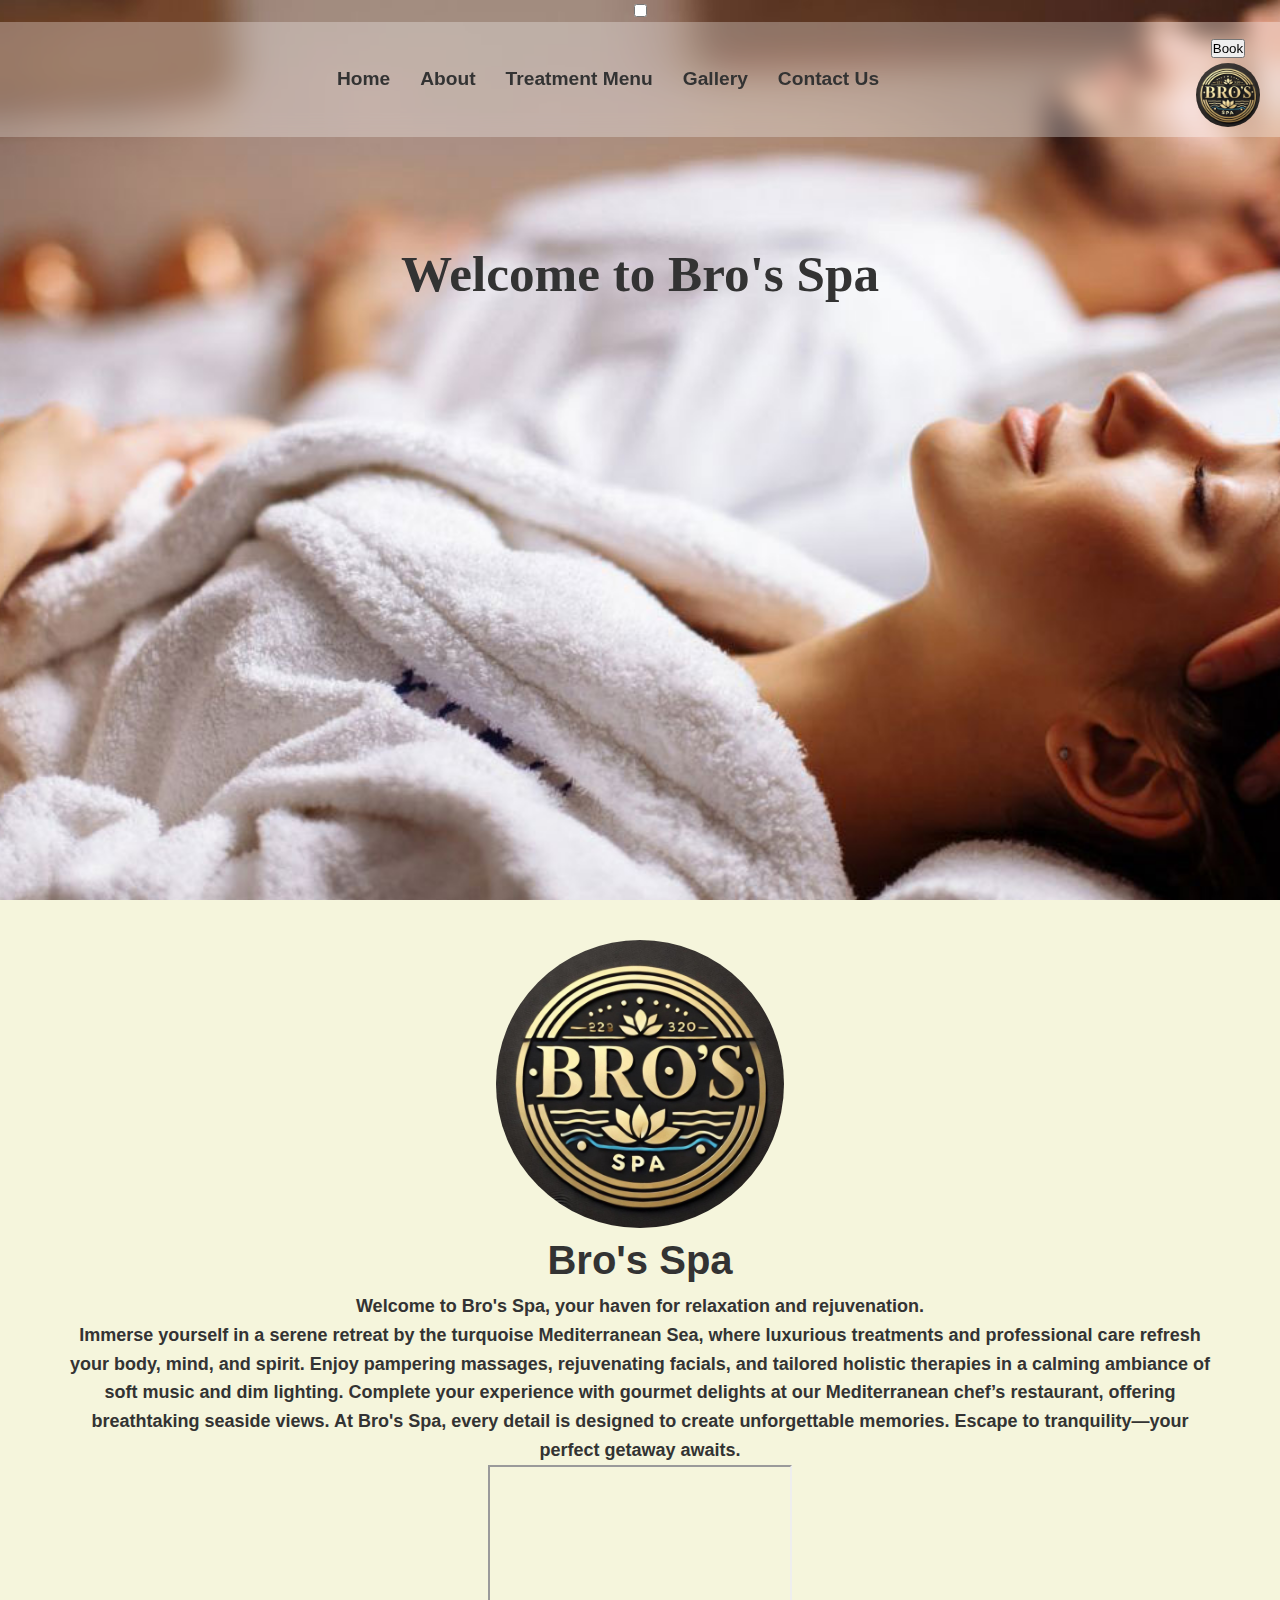
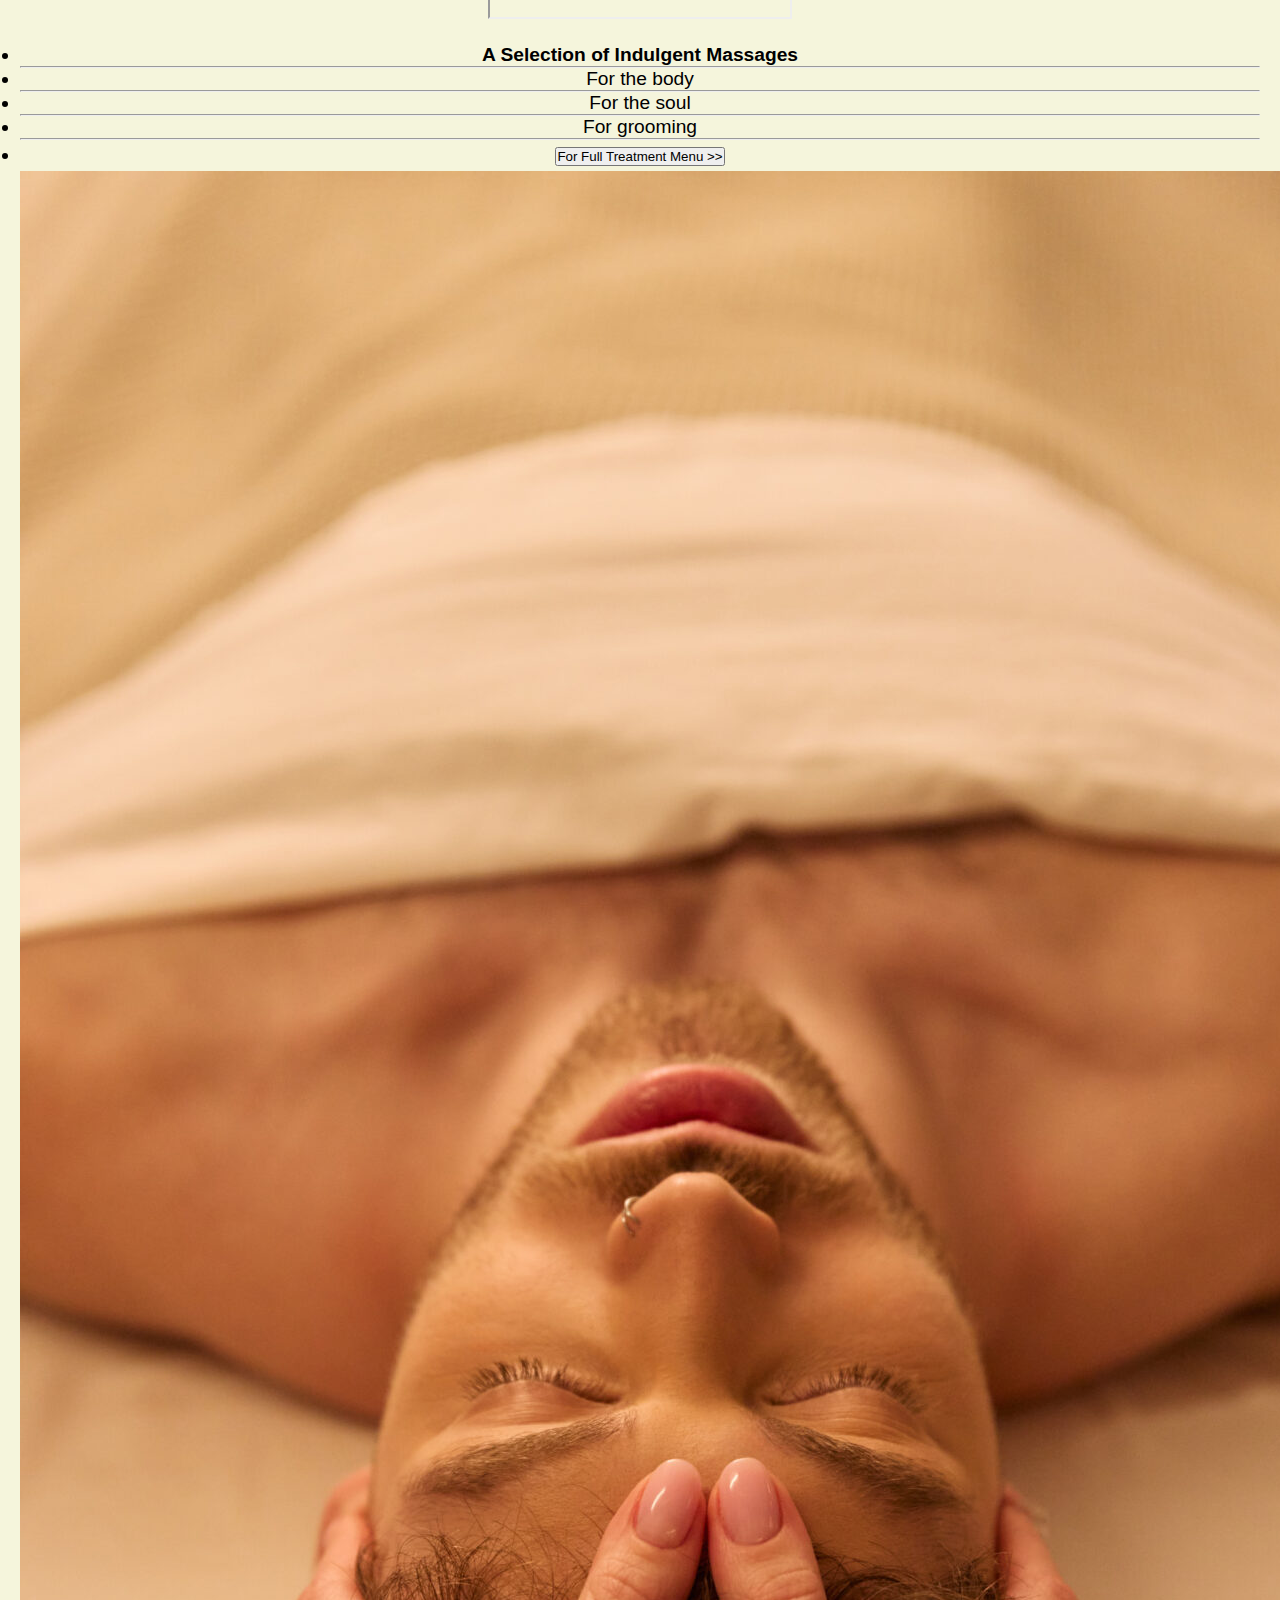
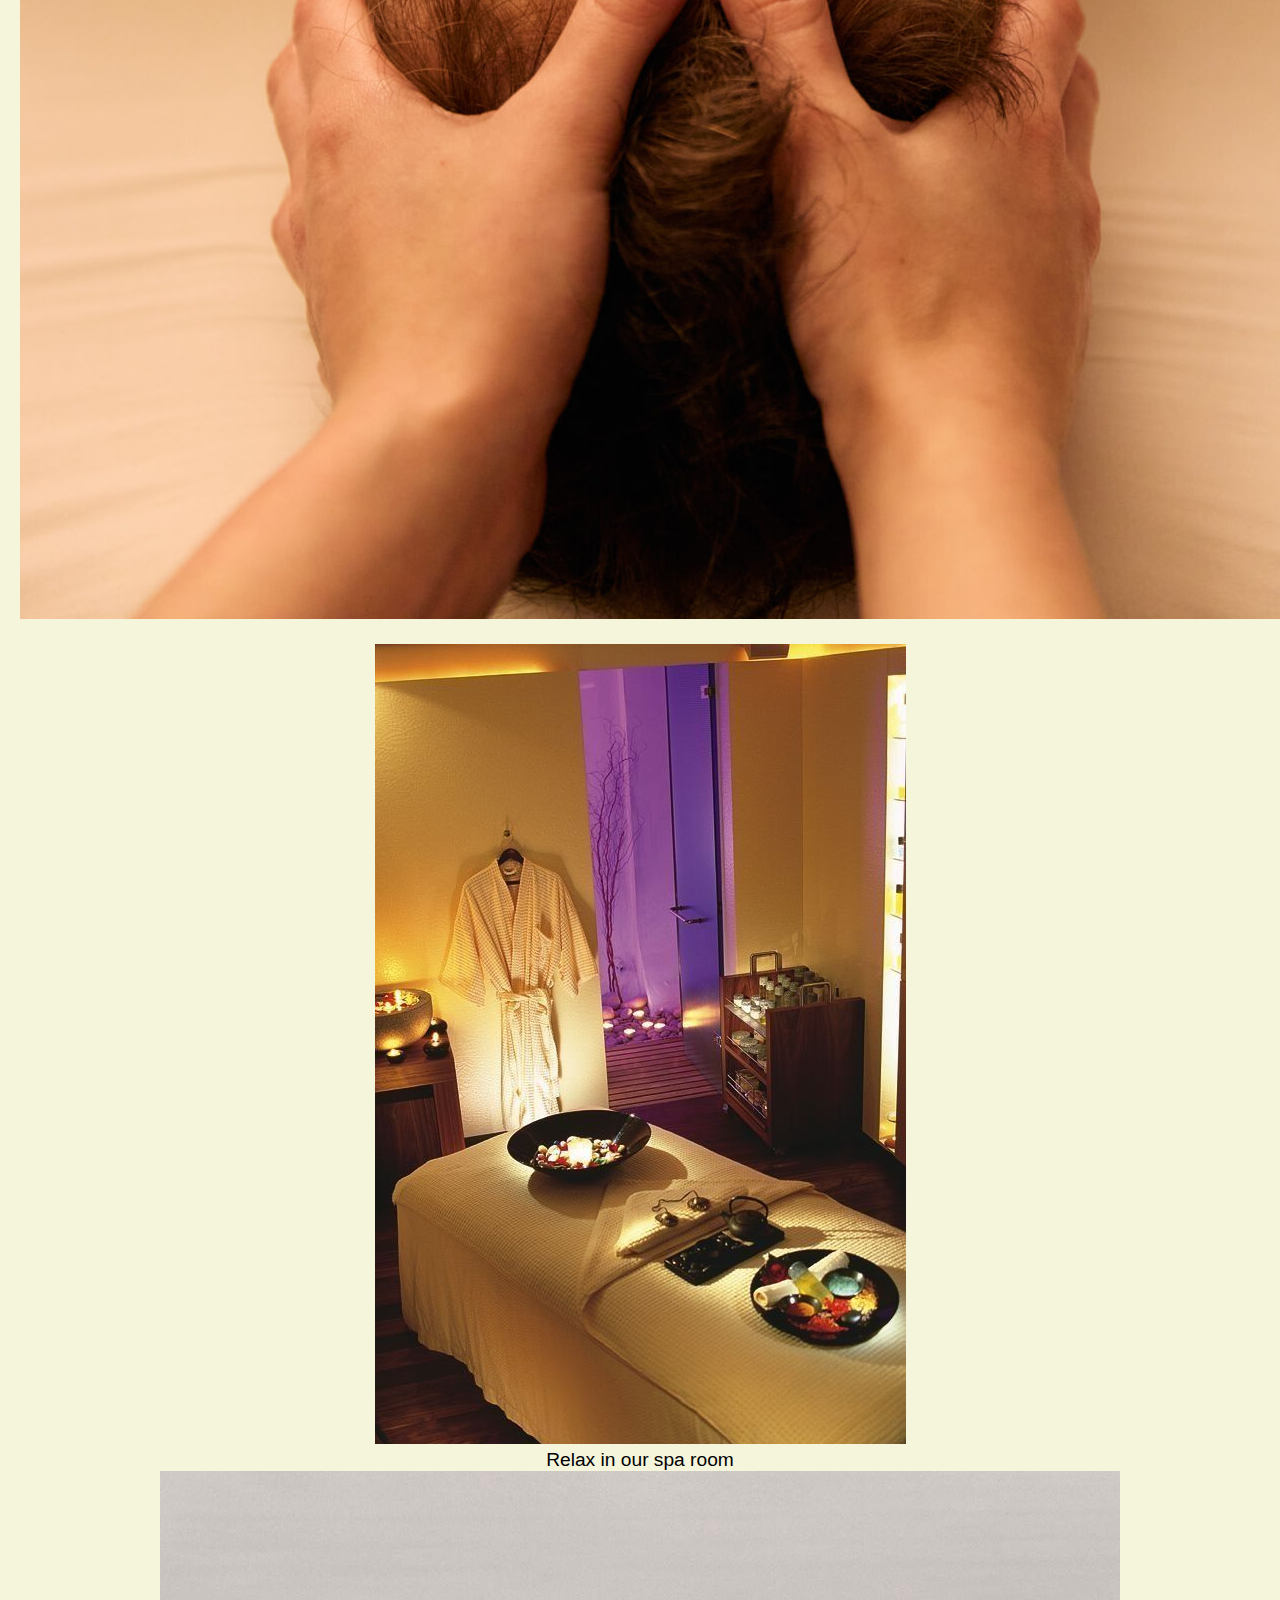
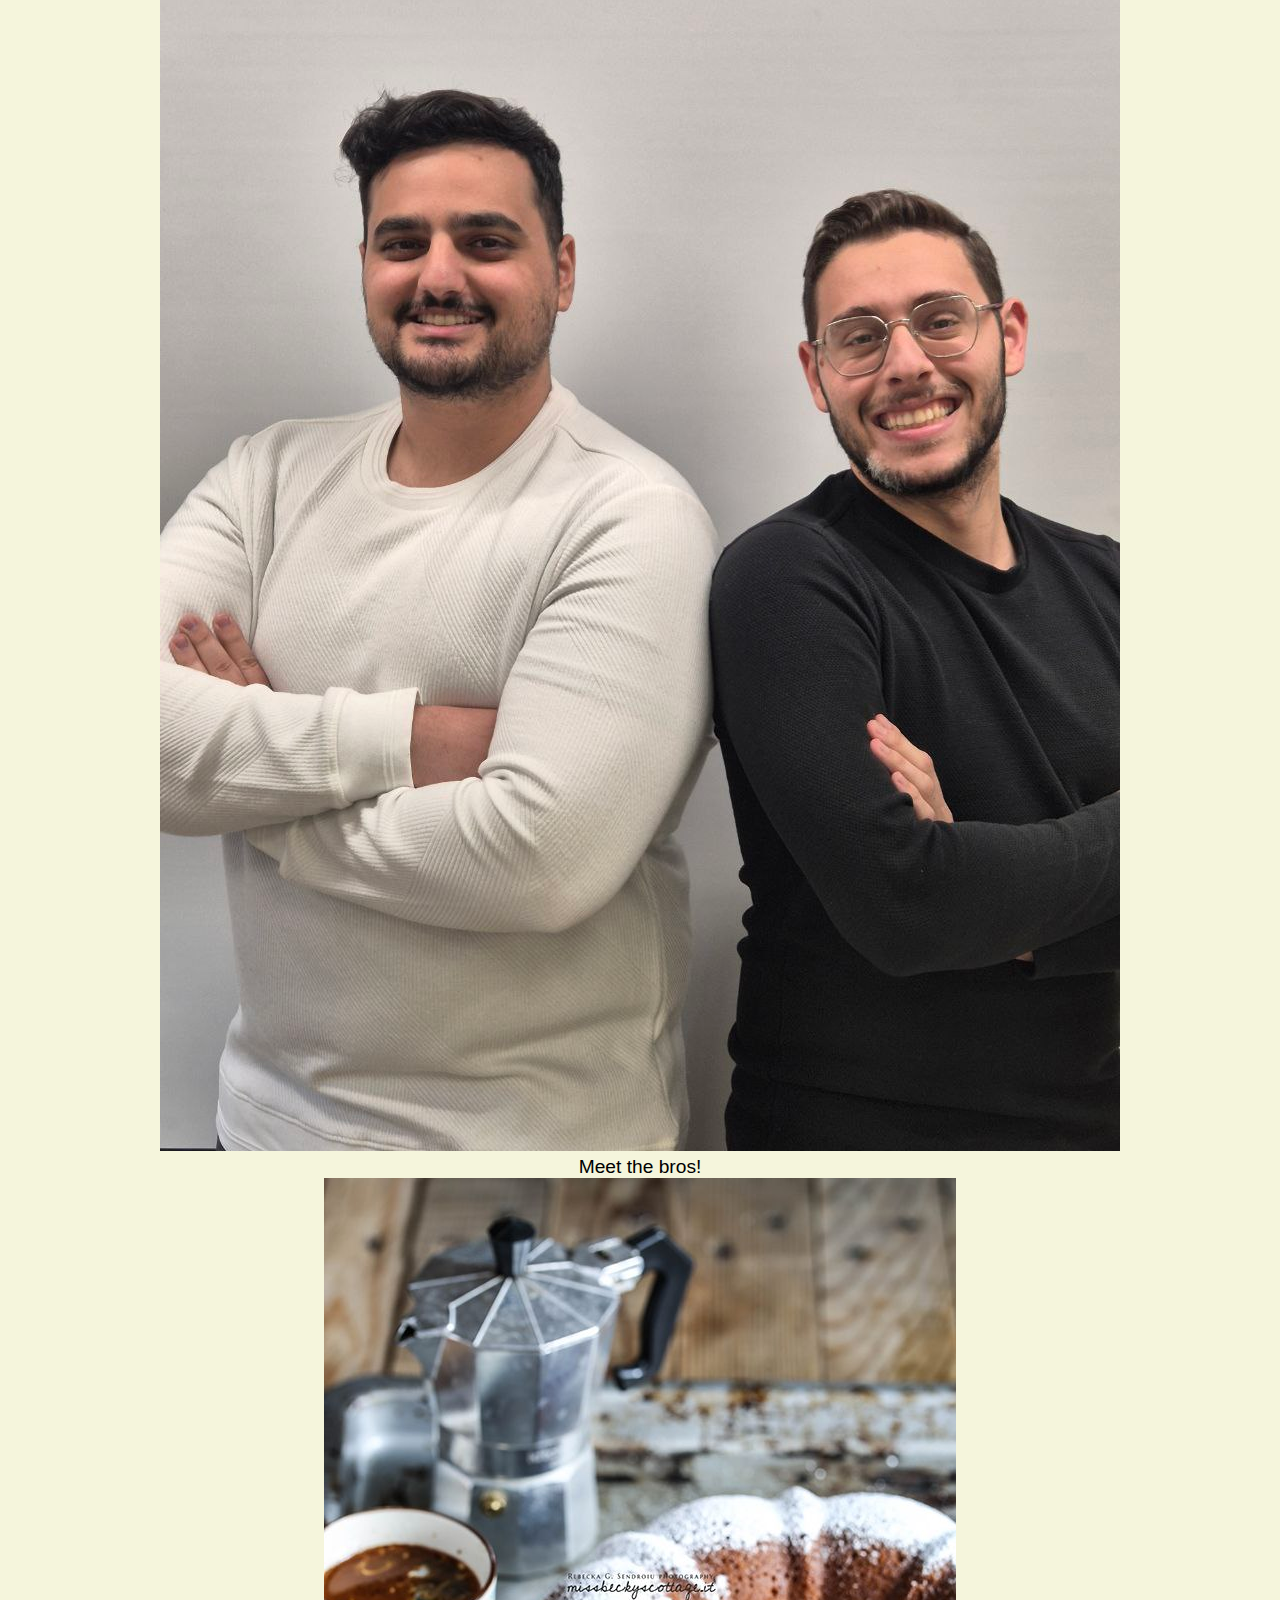
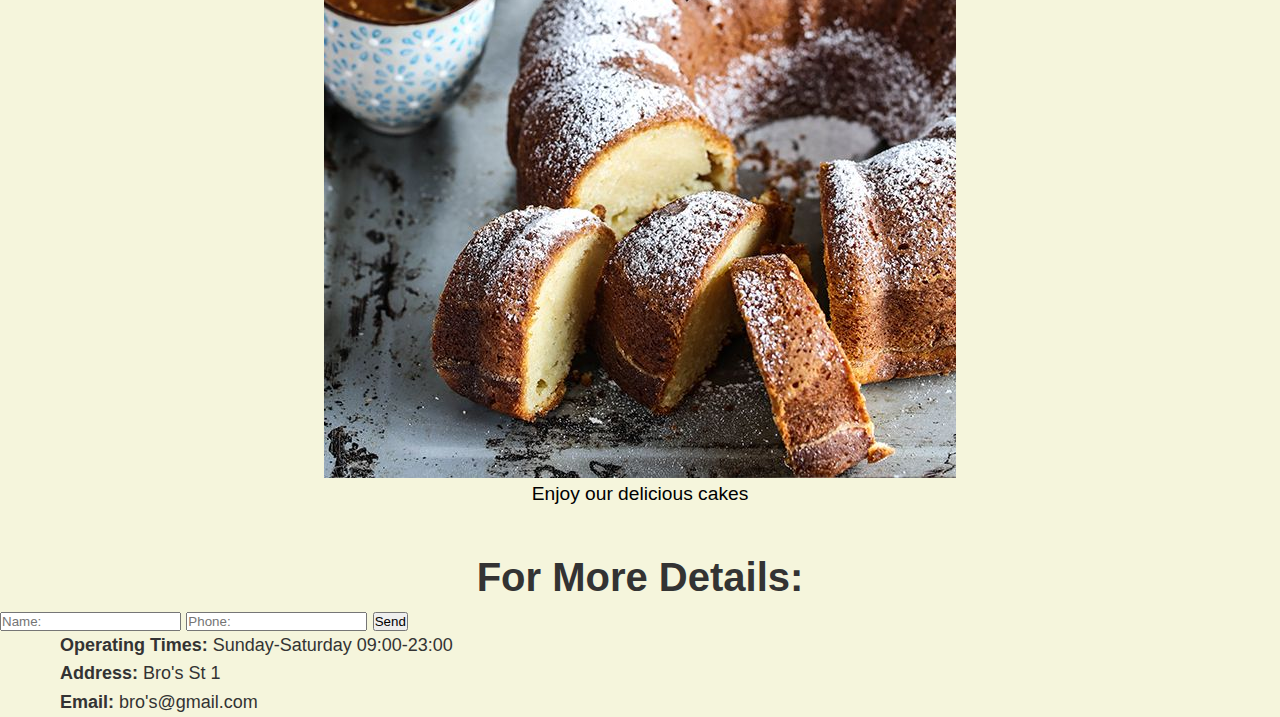
<file: index.html>
<!DOCTYPE html>
<html lang="en">
<head>
    <meta charset="UTF-8">
    <meta name="viewport" content="width=device-width, initial-scale=1.0">
    <meta name="description" content="Relax and rejuvenate at Bro's Spa. Explore our treatments, gallery, and more.">
    <title>Bro's Spa</title>
    <link rel="stylesheet" href="./style.css">
</head>
<body>
    <header>
        <input type="checkbox" id="toggle" class="toggle">
        <nav>
            <label class="navbar-toggler" for="toggle">
                <span class="bar"></span>
                <span class="bar"></span>
                <span class="bar"></span>
            </label>
            
            <ul class="nav-list">
                <li class="nav-item"><a href="./index.html" class="nav-link">Home</a></li>
                <li class="nav-item"><a href="#about" class="nav-link">About</a></li>
                <li class="nav-item"><a href="./html/treatments.html" class="nav-link">Treatment Menu</a></li>
                <li class="nav-item"><a href="./html/gallery.html" class="nav-link">Gallery</a></li>
                <li class="nav-item"><a href="#contact" class="nav-link">Contact Us</a></li>
            </ul>
            <div class="button-logo-container">
                <a href="./html/order.html"><button type="submit" class="btn-book">Book</button></a>
                <div class="logo">
                    <a href="./index.html"><img src="./media/logo.jpg" alt="Bro Spa's logo" /></a>
                </div>
            </div>
        </nav>
        <h1>Welcome to Bro's Spa</h1>
    </header>

    <main>
        <section id="about">
            <img id="logo-about" src="./media/logo.jpg" alt="Spa's logo" />
            <h2 class="about-info">Bro's Spa</h2>
            <p class="about-info"><b>Welcome to Bro's Spa, your haven for relaxation and rejuvenation.<br>
               Immerse yourself in a serene retreat by the turquoise Mediterranean Sea,
               where luxurious treatments and professional care refresh your body, mind, and spirit. 
               Enjoy pampering massages, rejuvenating facials, and tailored holistic therapies in a calming ambiance of soft music and dim lighting. 
               Complete your experience with gourmet delights at our Mediterranean chef’s restaurant, offering breathtaking seaside views. 
               At Bro's Spa, every detail is designed to create unforgettable memories. Escape to tranquility—your perfect getaway awaits.</b></p>
            <iframe 
                class="about-video"
                src="https://www.youtube.com/embed/DjCFi8NRWvs?rel=0"
                title="Bro's Spa Overview"
                allow="accelerometer; autoplay; clipboard-write; encrypted-media; gyroscope; picture-in-picture"
                allowfullscreen>       
           </iframe>
        </section>
        <section id="menu">
            <div class="menu-content">
                <ul class="list-menu">
                    <li><b>A Selection of Indulgent Massages</b> <hr></li>
                    <li>For the body <hr></li>
                    <li>For the soul <hr></li>
                    <li>For grooming <hr></li>
                    <li><a href="./html/treatments.html"><button type="button" class="about-click" name="about-click">For Full Treatment Menu >></button></a></li>
                </ul>
                <img class="menu-image" src="./media/our-treatments-1366x2048.jpg" alt="An Image of Massage">
            </div>
        </section>
        <section class="view">
            <div class="image-container">
                <img src="./media/spaBed.jpg" alt="A view of the spa room">
                <div class="image-text">Relax in our spa room</div>
            </div>
            <div class="image-container">
                <img src="./media/n&m.jpg" alt="The Bros">
                <div class="image-text">Meet the bros!</div>
            </div>
            <div class="image-container">
                <img src="./media/caffe.jpg" alt="A cake from the restaurant">
                <div class="image-text">Enjoy our delicious cakes</div>
            </div>
        </section>
        
    </main>
    <footer id="contact">
        <h2>For More Details:</h2>
        <form>
            <div class="form-group">
                <input type="text" placeholder="Name:" class="form-input">
                <input type="text" placeholder="Phone:" class="form-input">
                <button type="submit" class="form-button">Send</button>
            </div>
            
        </form>
        <div id="contact-info">
            <p><strong>Operating Times:</strong> Sunday-Saturday 09:00-23:00</p>
            <p><strong>Address:</strong> Bro's St 1</p>
            <p><strong>Email:</strong> bro's@gmail.com</p>
        </div>
    </footer>
    </body>
</html>
</file>
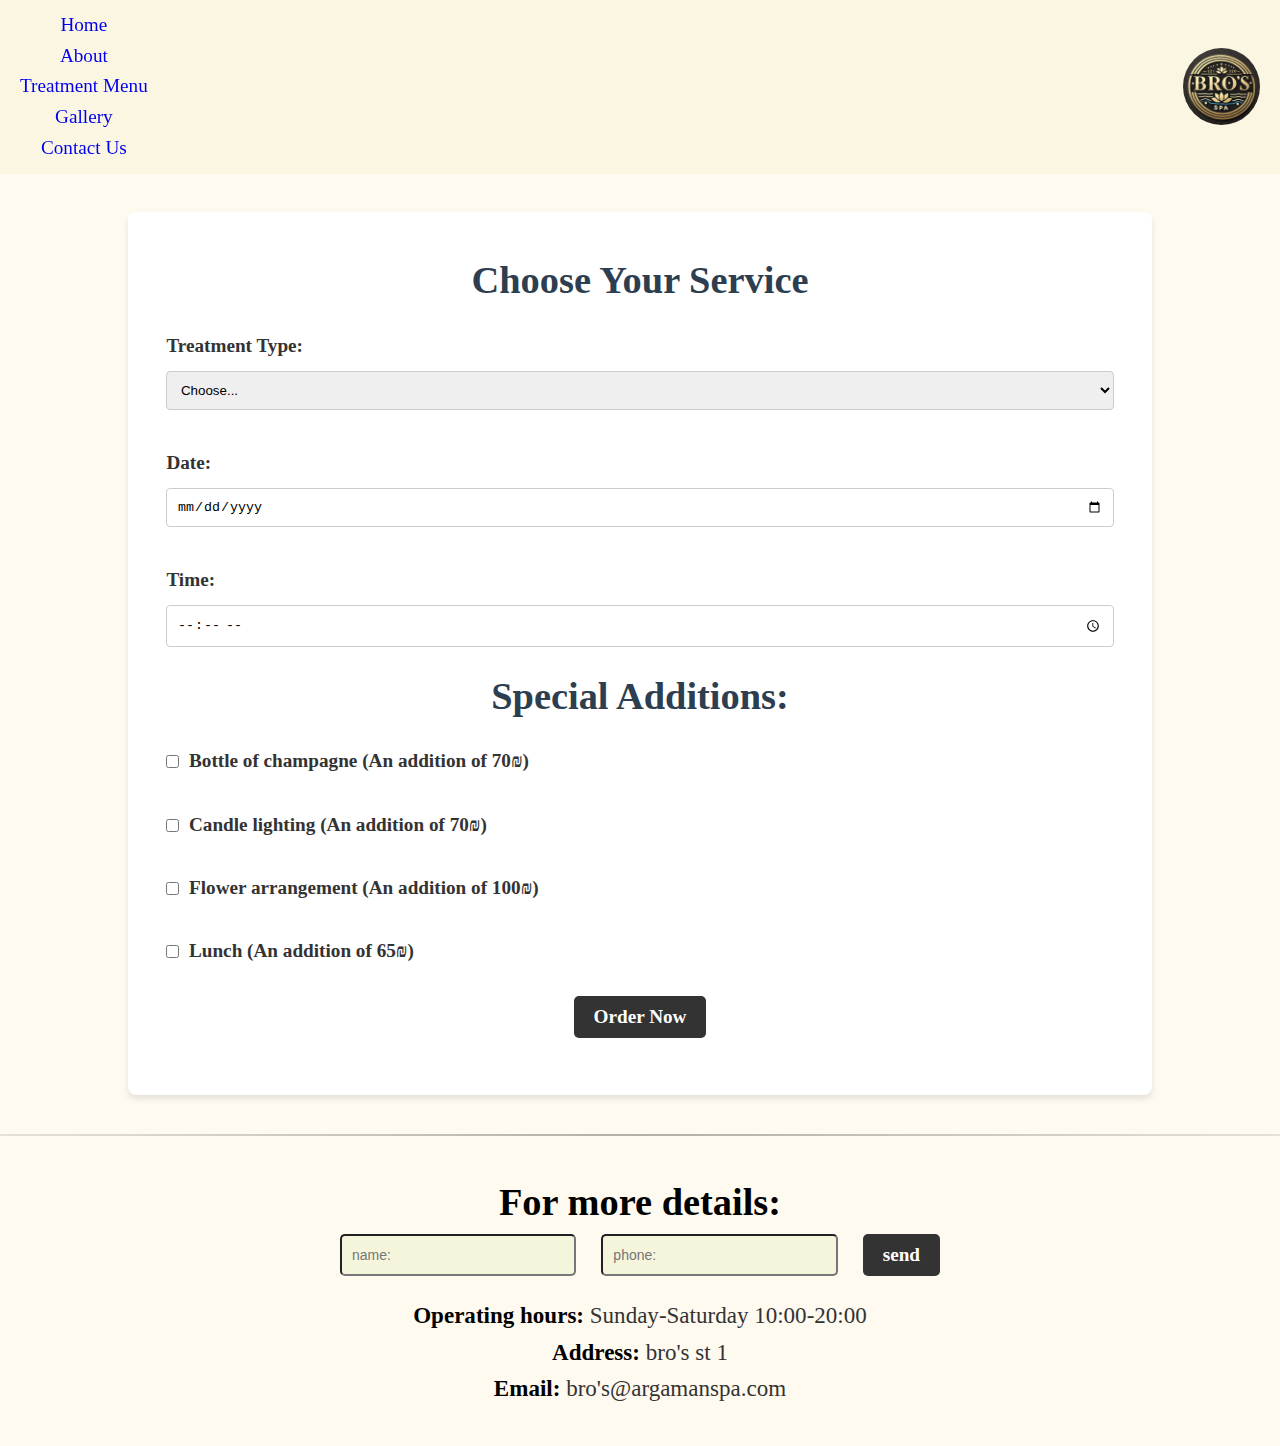
<file: order.html>
<!DOCTYPE html>
<html lang="he">
<head>
  <meta charset="UTF-8">
  <meta name="viewport" content="width=device-width, initial-scale=1.0">
  <title>Online booking</title>
  <link rel="stylesheet" href="order.css">
</head>
<body>
    <header>
        <nav>
            <ul class="nav-links">
                <li><a href="./index.html">Home</a></li>
                <li><a href="./index.html#about">About</a></li>
                <li><a href="./treatments.html">Treatment Menu</a></li>
                <li><a href="./gallery.html">Gallery</a></li>
                <li><a href="#contact-info">Contact Us</a></li>
            </ul>
            <div class="logo">
                <a href="./index.html#home"><img src="./media/logo.jpg" alt="Spa's logo" /></a>
            </div>
        </nav>
    </header>

  <main class="booking-section">
    <h2>Choose Your Service</h2>
    <form action="#" method="POST" class="booking-form">
      <label for="treatment">Treatment Type: </label>
      <select id="treatment" name="treatment" required>
        <option value="">Choose...</option>
        <option value="swedish">Classic Swedish</option>
        <option value="polarity">Polarity</option>
        <option value="Hot Stones">Hot Stones</option>
        <option value="Earth">Earth (Reflexology)</option>
        <option value="Combination">Combination</option>
        <option value="Deep Tissue">Deep Tissue</option>
        <option value="Soft Power">Soft Power</option>
        <option value="Muscling">Muscling</option>
        <option value="Duet">Duet</option>
      </select>

      
      <label for="date">Date: </label>
      <input type="date" id="date" name="date" required>

      <label for="time">Time: </label>
      <input type="time" id="time" name="time" required>

      <h2>Special Additions: </h2>
      <div class="checkbox-group">
        <label>
          <input type="checkbox" name="options" value="champagne">Bottle of champagne (An addition of 70₪)
        </label>
        <label>
          <input type="checkbox" name="options" value="candlelight">Candle lighting (An addition of 70₪)
        </label>
        <label>
          <input type="checkbox" name="options" value="flowers">Flower arrangement (An addition of 100₪)
        </label>
        <label>
          <input type="checkbox" name="options" value="Lunch">Lunch (An addition of 65₪)
        </label>
      </div>

      <button type="submit" class="btn-submit">Order Now</button>
    </form>
  </main>

  <footer id="contact">
    <h2>For more details:</h2>
    <form>
        <div class="form-group">
            <input type="text" placeholder="name:" class="form-input">
            <input type="text" placeholder="phone:" class="form-input">
            <button type="submit" class="form-button">send</button>
        </div>
        
    </form>
    <div id="contact-info">
        <p><strong>Operating hours:</strong> Sunday-Saturday 10:00-20:00 </p>
        <p><strong>Address:</strong> bro's st 1</p>
        <p><strong>Email:</strong> bro's@argamanspa.com</p>
    </div>
</footer>
</html>
</file>
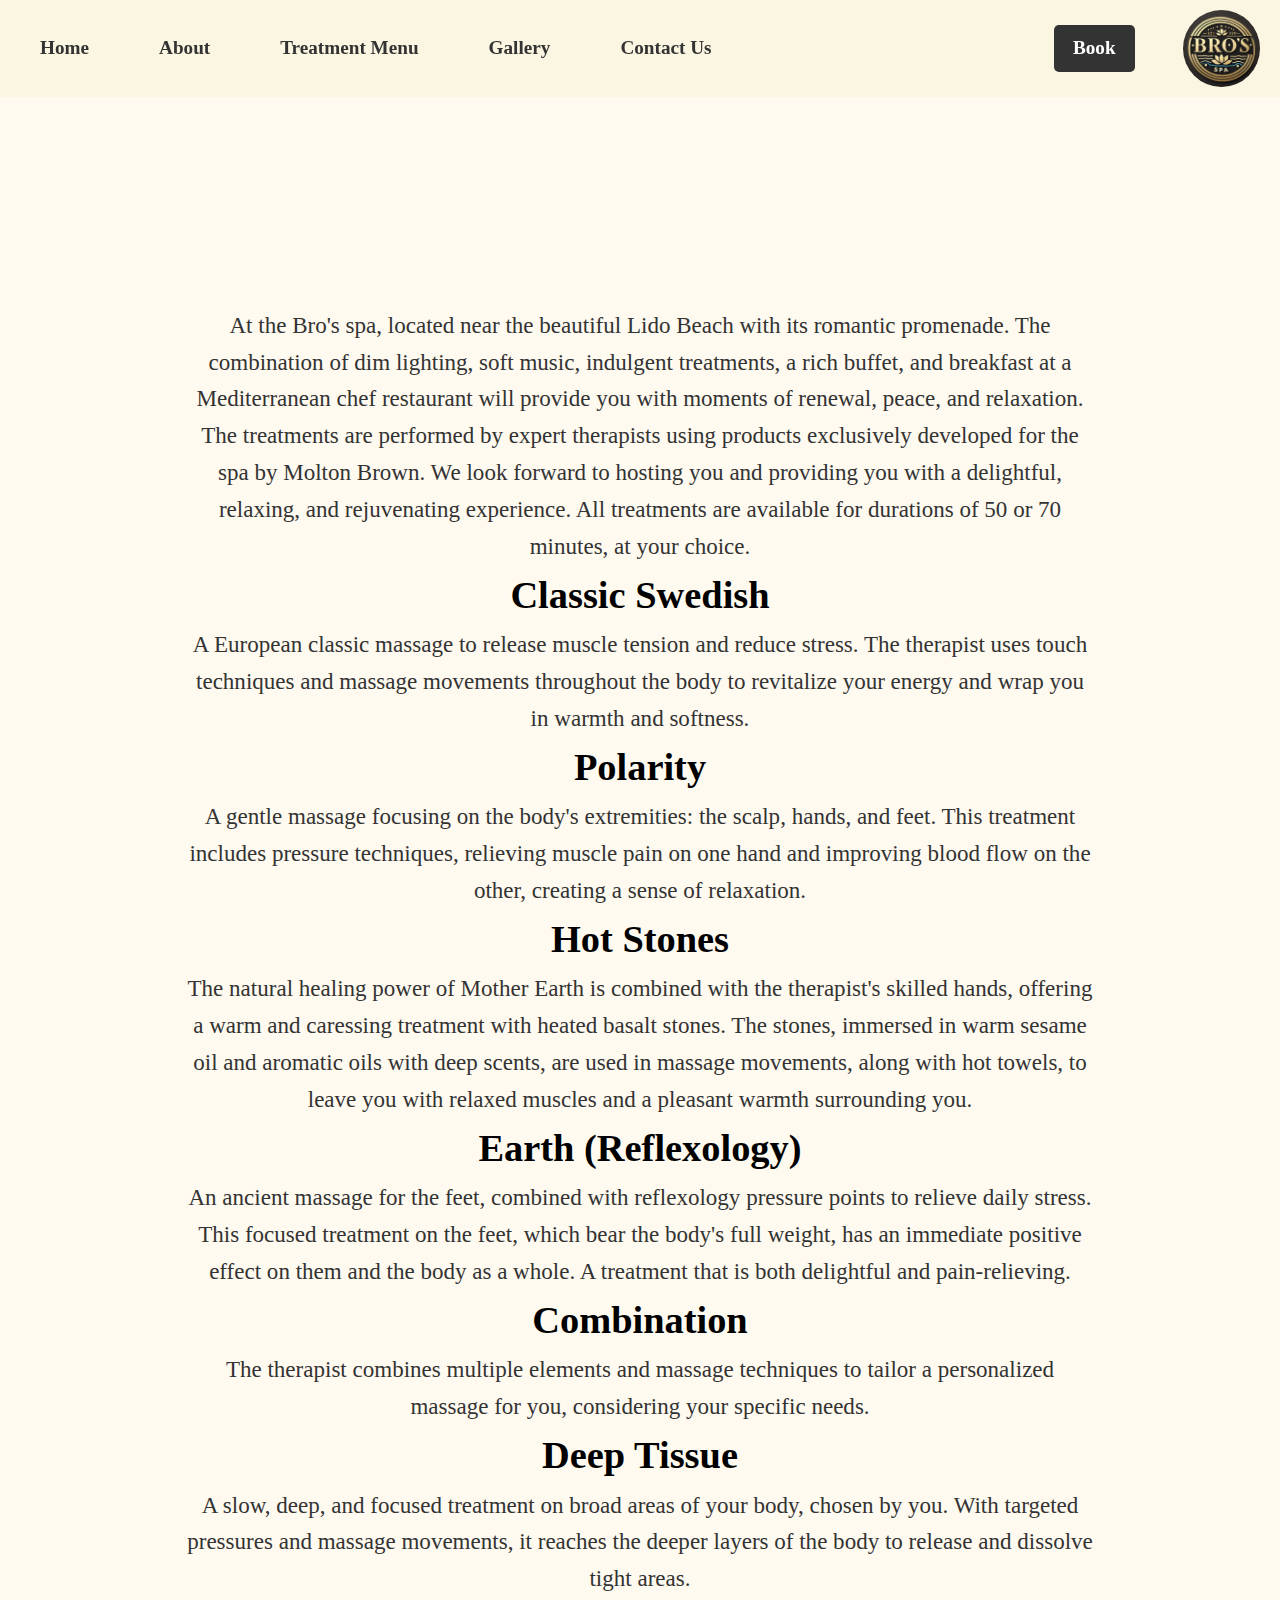
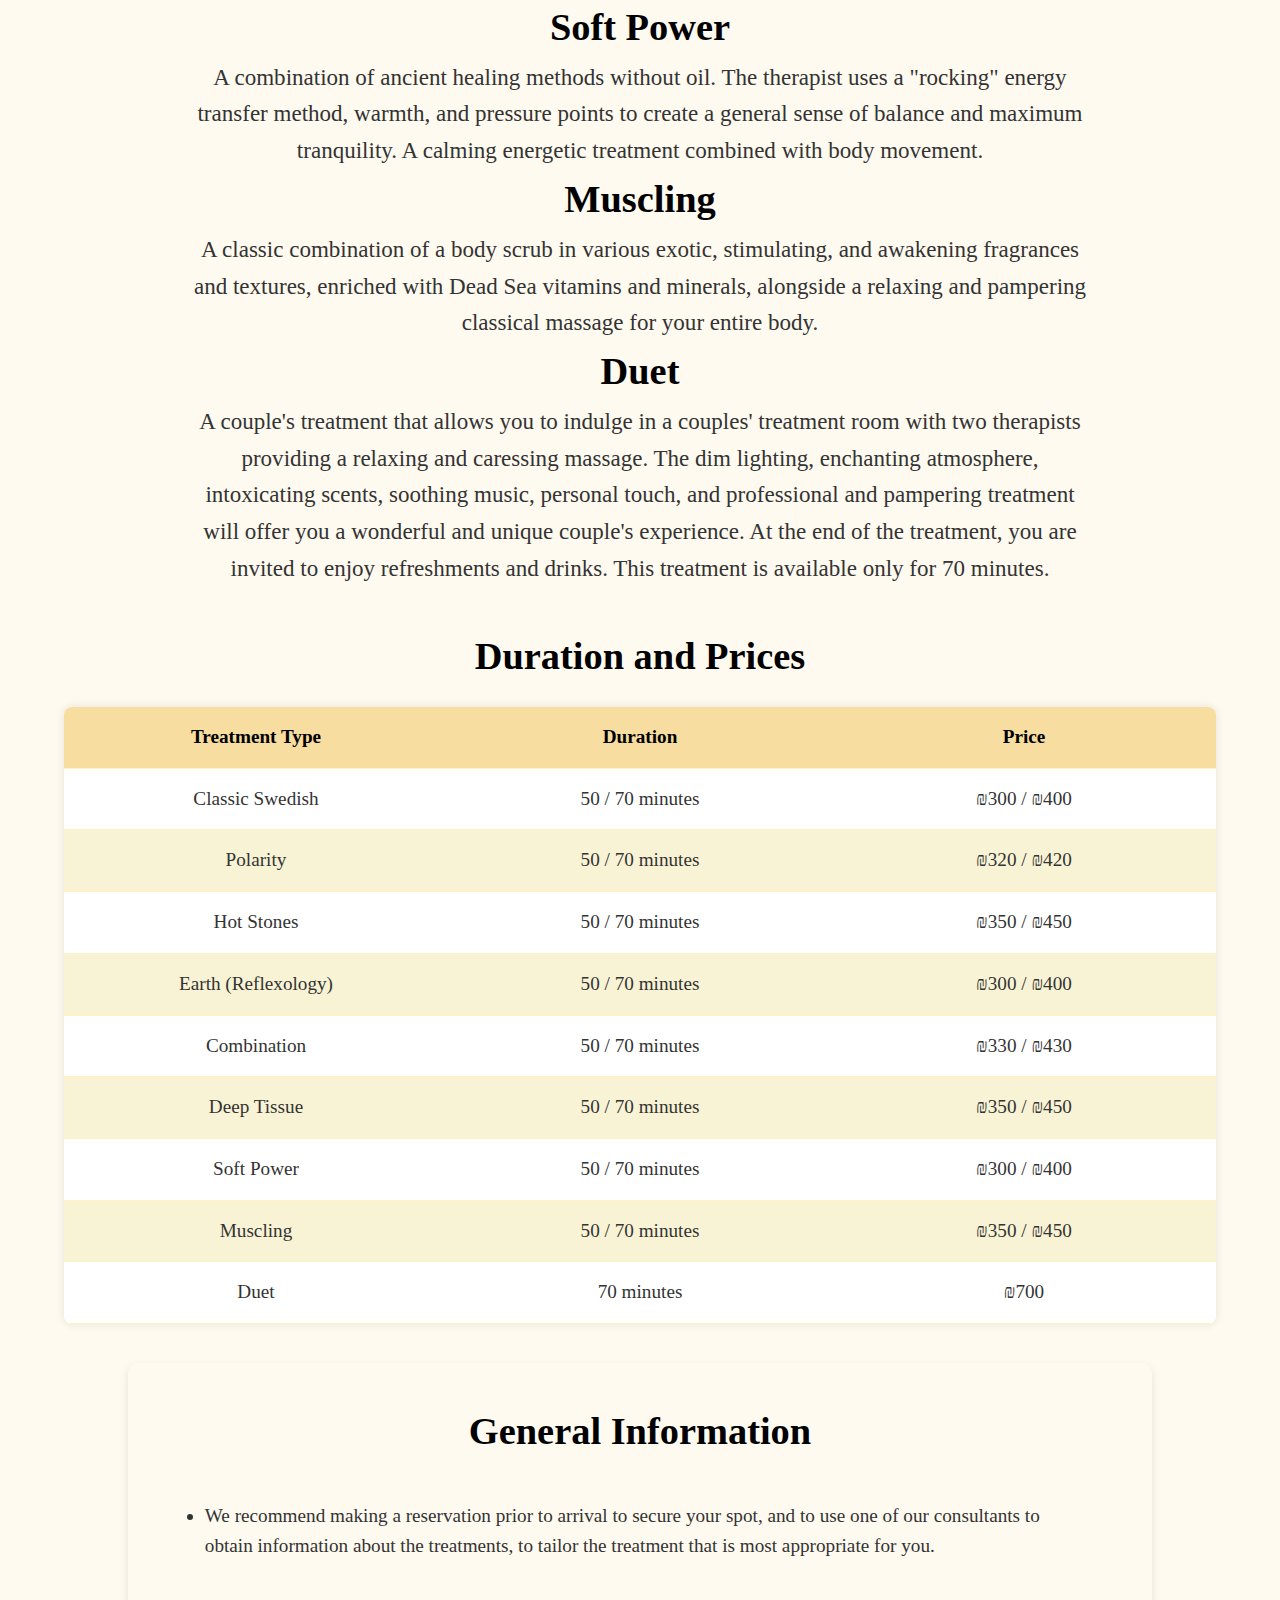
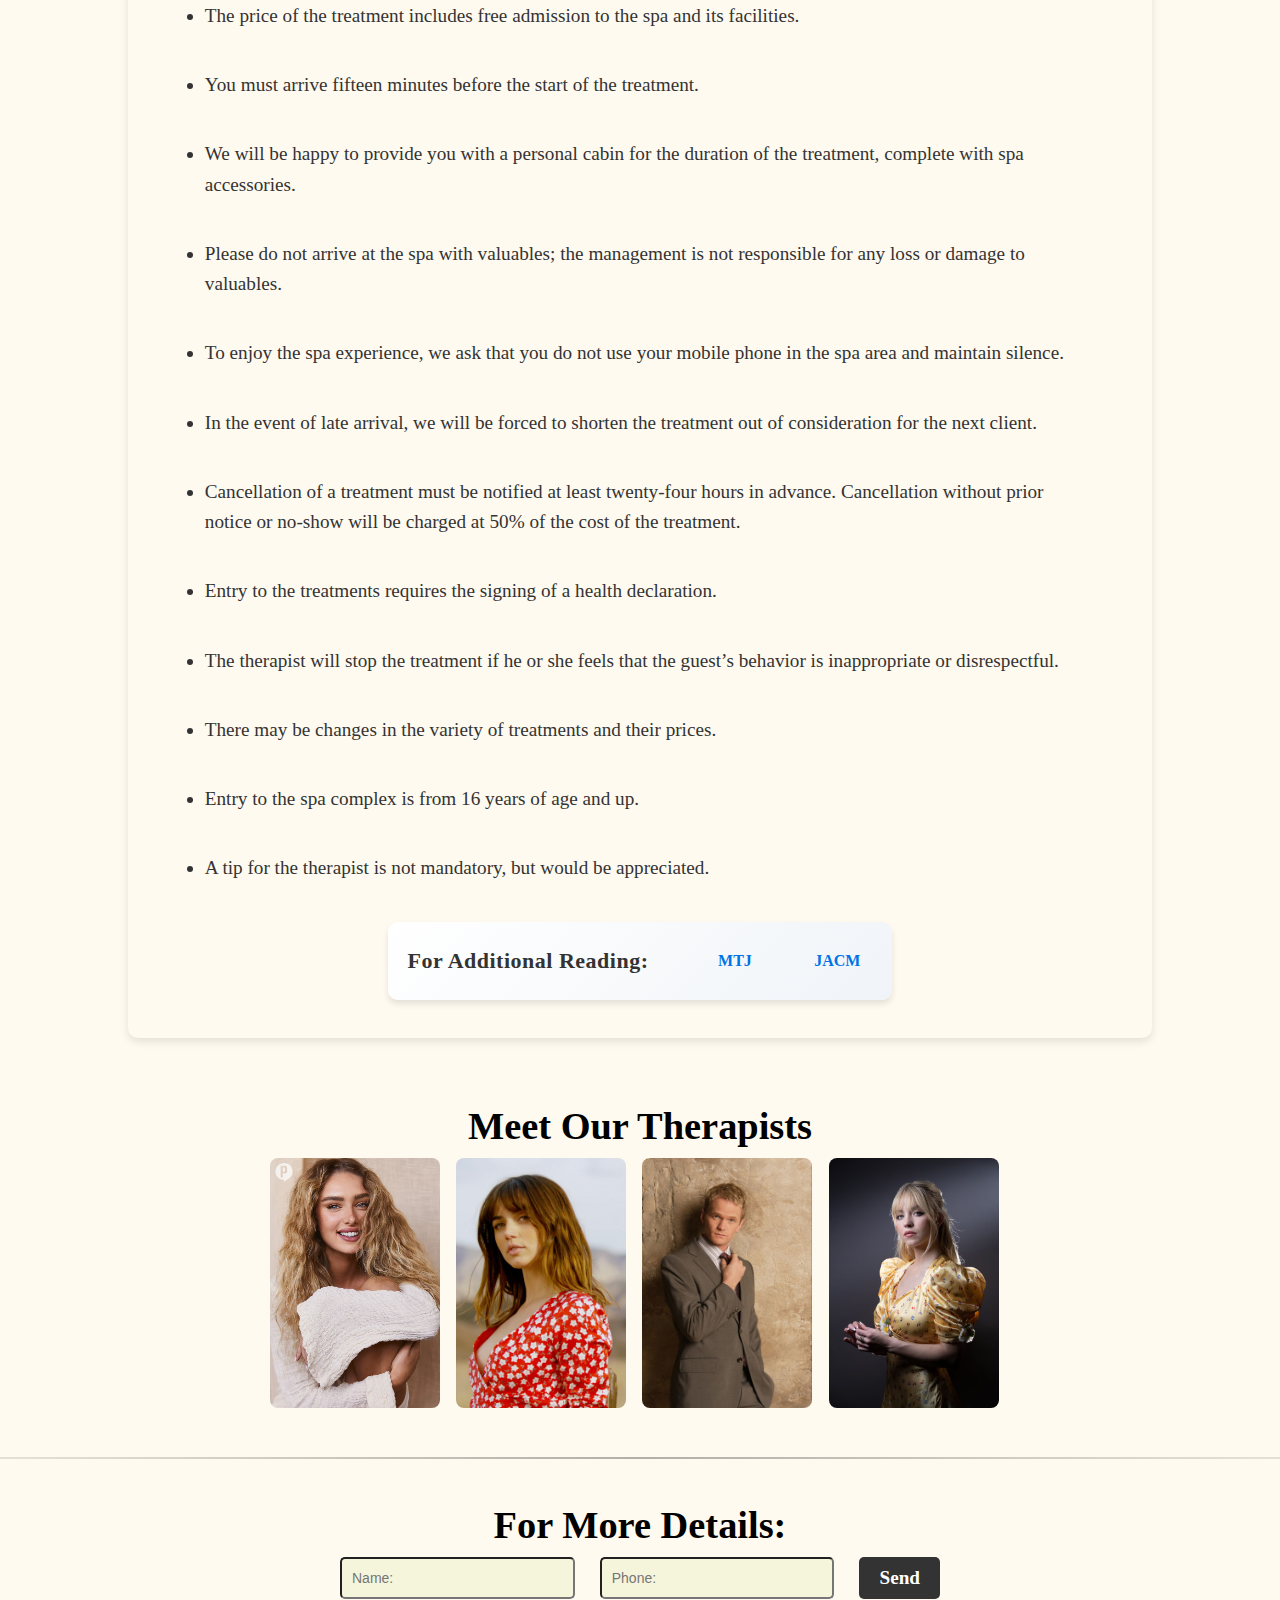
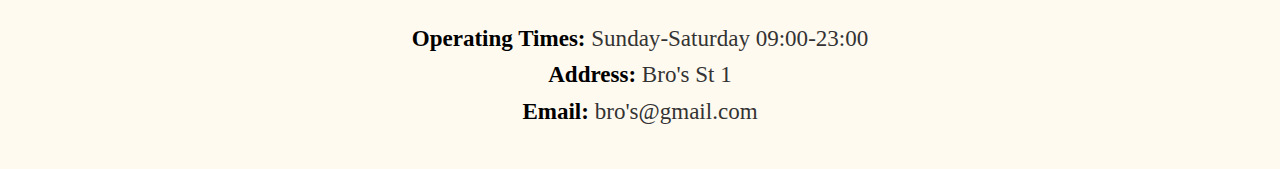
<file: treatments.html>
<!DOCTYPE html>
<html lang="en">
<head>
    <meta charset="UTF-8">
    <meta name="viewport" content="width=device-width, initial-scale=1.0">
    <title>Full Treatment Menu</title>
    <link rel="stylesheet" href="./treatemnts.css">
</head>
    <header>
        <input type="checkbox" id="toggle" class="toggle">
        <nav>
            <label class="navbar-toggler" for="toggle">
                <span class="bar"></span>
                <span class="bar"></span>
                <span class="bar"></span>
            </label>
            
            <ul class="nav-list">
                <li class="nav-item"><a href="./index.html" class="nav-link">Home</a></li>
                <li class="nav-item"><a href="./index.html#about" class="nav-link">About</a></li>
                <li class="nav-item"><a href="./treatments.html" class="nav-link">Treatment Menu</a></li>
                <li class="nav-item"><a href="./gallery.html" class="nav-link">Gallery</a></li>
                <li class="nav-item"><a href="#contact" class="nav-link">Contact Us</a></li>
            </ul>
            <div class="button-logo-container">
                <a href="./order.html"><button type="submit" class="btn-book">Book</button></a>
                <div class="logo">
                    <a href="./index.html"><img src="./media/logo.jpg" alt="Bro Spa's logo" /></a>
                </div>
            </div>
        </nav>
    </header>
    <section class="full-treatment-menu">
        <h1>Full Treatment Menu</h1>
        <p>
            At the Bro's spa, located near the beautiful Lido Beach with its romantic promenade.  
            The combination of dim lighting, soft music, indulgent treatments, a rich buffet, and breakfast at a Mediterranean chef restaurant will provide you with moments of renewal, peace, and relaxation.
        </p>
        <p>
            The treatments are performed by expert therapists using products exclusively developed for the spa by Molton Brown.  
            We look forward to hosting you and providing you with a delightful, relaxing, and rejuvenating experience.  
            All treatments are available for durations of 50 or 70 minutes, at your choice.
        </p>
        <h2>Classic Swedish</h2>
        <p>
            A European classic massage to release muscle tension and reduce stress.  
            The therapist uses touch techniques and massage movements throughout the body to revitalize your energy and wrap you in warmth and softness.
        </p>
        
        <h2>Polarity</h2>
        <p>
            A gentle massage focusing on the body's extremities: the scalp, hands, and feet.  
            This treatment includes pressure techniques, relieving muscle pain on one hand and improving blood flow on the other, creating a sense of relaxation.
        </p>
        
        <h2>Hot Stones</h2>
        <p>
            The natural healing power of Mother Earth is combined with the therapist's skilled hands, offering a warm and caressing treatment with heated basalt stones.  
            The stones, immersed in warm sesame oil and aromatic oils with deep scents, are used in massage movements, along with hot towels, to leave you with relaxed muscles and a pleasant warmth surrounding you.
        </p>
        
        <h2>Earth (Reflexology)</h2>
        <p>
            An ancient massage for the feet, combined with reflexology pressure points to relieve daily stress.  
            This focused treatment on the feet, which bear the body's full weight, has an immediate positive effect on them and the body as a whole.  
            A treatment that is both delightful and pain-relieving.
        </p>
        
        <h2>Combination</h2>
        <p>
            The therapist combines multiple elements and massage techniques to tailor a personalized massage for you, considering your specific needs.
        </p>
        
        <h2>Deep Tissue</h2>
        <p>
            A slow, deep, and focused treatment on broad areas of your body, chosen by you.  
            With targeted pressures and massage movements, it reaches the deeper layers of the body to release and dissolve tight areas.
        </p>
        
        <h2>Soft Power</h2>
        <p>
            A combination of ancient healing methods without oil.  
            The therapist uses a "rocking" energy transfer method, warmth, and pressure points to create a general sense of balance and maximum tranquility.  
            A calming energetic treatment combined with body movement.
        </p>
        
        <h2>Muscling</h2>
        <p>
            A classic combination of a body scrub in various exotic, stimulating, and awakening fragrances and textures,  
            enriched with Dead Sea vitamins and minerals, alongside a relaxing and pampering classical massage for your entire body.
        </p>
        
        <h2>Duet</h2>
        <p>
            A couple's treatment that allows you to indulge in a couples' treatment room with two therapists providing a relaxing and caressing massage.  
            The dim lighting, enchanting atmosphere, intoxicating scents, soothing music, personal touch, and professional and pampering treatment will offer you a wonderful and unique couple's experience.  
            At the end of the treatment, you are invited to enjoy refreshments and drinks.  
            This treatment is available only for 70 minutes.
        </p>
    </section>
    <h2>Duration and Prices</h2>
    <table>
        <thead>
            <tr>
                <th>Treatment Type</th>
                <th>Duration</th>
                <th>Price</th>
            </tr>
        </thead>
        <tbody>
            <tr>
                <td>Classic Swedish</td>
                <td>50 / 70 minutes</td>
                <td>₪300 / ₪400</td>
            </tr>
            <tr>
                <td>Polarity</td>
                <td>50 / 70 minutes</td>
                <td>₪320 / ₪420</td>
            </tr>
            <tr>
                <td>Hot Stones</td>
                <td>50 / 70 minutes</td>
                <td>₪350 / ₪450</td>
            </tr>
            <tr>
                <td>Earth (Reflexology)</td>
                <td>50 / 70 minutes</td>
                <td>₪300 / ₪400</td>
            </tr>
            <tr>
                <td>Combination</td>
                <td>50 / 70 minutes</td>
                <td>₪330 / ₪430</td>
            </tr>
            <tr>
                <td>Deep Tissue</td>
                <td>50 / 70 minutes</td>
                <td>₪350 / ₪450</td>
            </tr>
            <tr>
                <td>Soft Power</td>
                <td>50 / 70 minutes</td>
                <td>₪300 / ₪400</td>
            </tr>
            <tr>
                <td>Muscling</td>
                <td>50 / 70 minutes</td>
                <td>₪350 / ₪450</td>
            </tr>
            <tr>
                <td>Duet</td>
                <td>70 minutes</td>
                <td>₪700</td>
            </tr>
        </tbody>
    </table>
    <section class="general-information">
        <h2>General Information</h2>
        <ul>
            <li>We recommend making a reservation prior to arrival to secure your spot, and to use one of our consultants to obtain information about the treatments, to tailor the treatment that is most appropriate for you.</li>
            <li>The price of the treatment includes free admission to the spa and its facilities.</li>
            <li>You must arrive fifteen minutes before the start of the treatment.</li>
            <li>We will be happy to provide you with a personal cabin for the duration of the treatment, complete with spa accessories.</li>
            <li>Please do not arrive at the spa with valuables; the management is not responsible for any loss or damage to valuables.</li>
            <li>To enjoy the spa experience, we ask that you do not use your mobile phone in the spa area and maintain silence.</li>
            <li>In the event of late arrival, we will be forced to shorten the treatment out of consideration for the next client.</li>
            <li>Cancellation of a treatment must be notified at least twenty-four hours in advance. Cancellation without prior notice or no-show will be charged at 50% of the cost of the treatment.</li>
            <li>Entry to the treatments requires the signing of a health declaration.</li>
            <li>The therapist will stop the treatment if he or she feels that the guest’s behavior is inappropriate or disrespectful.</li>
            <li>There may be changes in the variety of treatments and their prices.</li>
            <li>Entry to the spa complex is from 16 years of age and up.</li>
            <li>A tip for the therapist is not mandatory, but would be appreciated.</li>
        </ul>
        <div class="more-reading-container">
            <div class="more-reading">
                <h3>For Additional Reading:</h3>
                <a href="https://www.amtamassage.org/"> MTJ </a> 
                <a href="https://home.liebertpub.com/publications/journal-of-integrative-and-complementary-medicine/26"> JACM </a>
            </div>
        </div>
        
    </section>
    <div class="our-therapists">
        <h2>Meet Our Therapists</h2>
        <div id="our-therapists-gallery">
            <img src="./media/omer_nudelman.jpg" alt="Omer Nudelma">
            <img src="./media/ana_de_armas.jpg" alt="Ana de Armas">
            <img src="./media/barney_stinson.jpg" alt="Barney Stinson">
            <img src="./media/sydney_sweeney.jpg" alt="Sydney Sweeney">
          </div>
    </div>
    <footer id="contact">
        <h2>For More Details:</h2>
        <form>
            <div class="form-group">
                <input type="text" placeholder="Name:" class="form-input">
                <input type="text" placeholder="Phone:" class="form-input">
                <button type="submit" class="form-button">Send</button>
            </div>
            
        </form>
        <div id="contact-info">
            <p><strong>Operating Times:</strong> Sunday-Saturday 09:00-23:00</p>
            <p><strong>Address:</strong> Bro's St 1</p>
            <p><strong>Email:</strong> bro's@gmail.com</p>
        </div>
    </footer>
    </body>
</html>
</file>
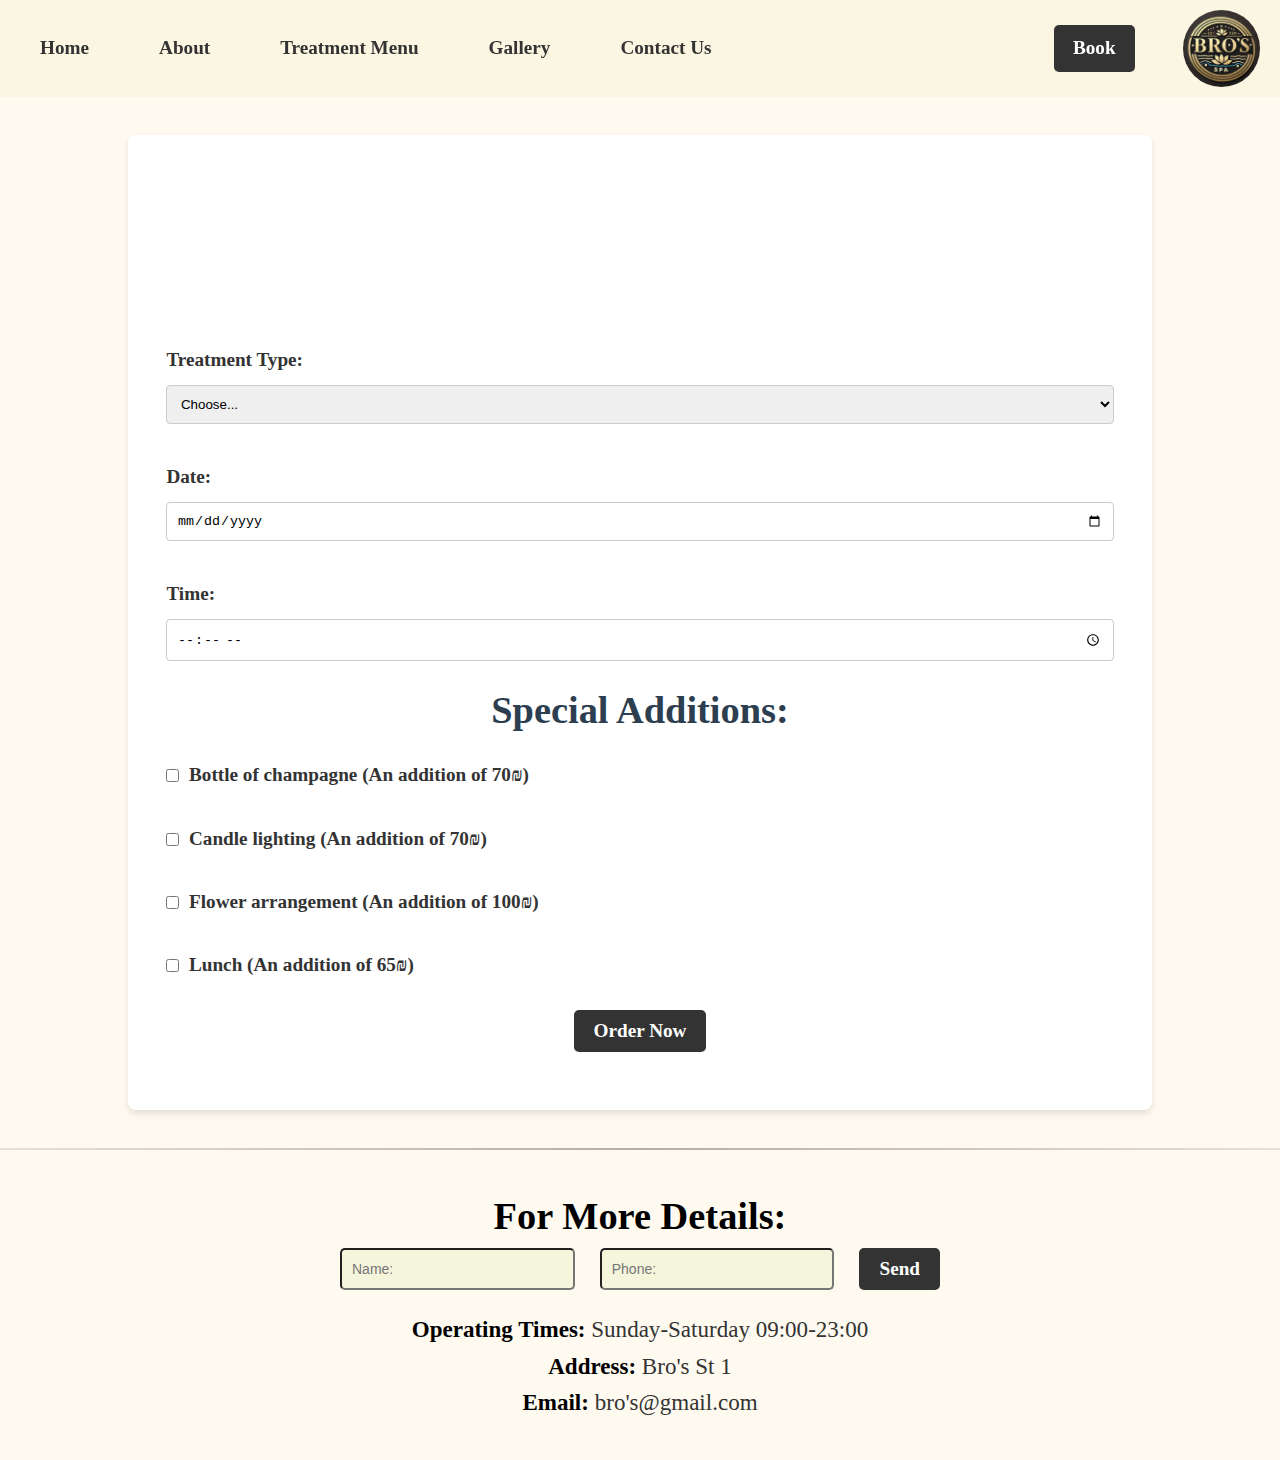
<file: html/order.html>
<!DOCTYPE html>
<html lang="he">
<head>
  <meta charset="UTF-8">
  <meta name="viewport" content="width=device-width, initial-scale=1.0">
  <title>Online booking</title>
  <link rel="stylesheet" href="../css/order.css">
</head>
<body>
  
  <header>
    <input type="checkbox" id="toggle" class="toggle">
    <nav>
        <label class="navbar-toggler" for="toggle">
            <span class="bar"></span>
            <span class="bar"></span>
            <span class="bar"></span>
        </label>
        
        <ul class="nav-list">
            <li class="nav-item"><a href="../index.html" class="nav-link">Home</a></li>
            <li class="nav-item"><a href="../index.html#about" class="nav-link">About</a></li>
            <li class="nav-item"><a href="./treatments.html" class="nav-link">Treatment Menu</a></li>
            <li class="nav-item"><a href="./gallery.html" class="nav-link">Gallery</a></li>
            <li class="nav-item"><a href="#contact" class="nav-link">Contact Us</a></li>
        </ul>
        <div class="button-logo-container">
            <a href="./order.html"><button type="submit" class="btn-book">Book</button></a>
            <div class="logo">
                <a href="../index.html"><img src="../media/logo.jpg" alt="Bro Spa's logo" /></a>
            </div>
        </div>
    </nav>
  </header>

  <main class="booking-section">
    <h1>Choose Your Service</h1>
    <form action="#" method="POST" class="booking-form">
      <label for="treatment">Treatment Type: </label>
      <select id="treatment" name="treatment" required>
        <option value="">Choose...</option>
        <option value="swedish">Classic Swedish</option>
        <option value="polarity">Polarity</option>
        <option value="Hot Stones">Hot Stones</option>
        <option value="Earth">Earth (Reflexology)</option>
        <option value="Combination">Combination</option>
        <option value="Deep Tissue">Deep Tissue</option>
        <option value="Soft Power">Soft Power</option>
        <option value="Muscling">Muscling</option>
        <option value="Duet">Duet</option>
      </select>

      
      <label for="date">Date: </label>
      <input type="date" id="date" name="date" required min="2024-01-01" max="2024-12-31">

      <label for="time">Time: </label>
      <input type="time" id="time" name="time" required list="time-options">

      <datalist id="time-options">
        <option value="09:00">
        <option value="09:30">
        <option value="10:00">
        <option value="10:30">
        <option value="11:00">
        <option value="11:30">
        <option value="12:00">
        <option value="12:30">
        <option value="13:00">
        <option value="13:30">
        <option value="14:00">
        <option value="14:30">
        <option value="15:00">
        <option value="15:30">
        <option value="16:00">
        <option value="16:30">
        <option value="17:00">
        <option value="17:30">
        <option value="18:00">
        <option value="18:30">
        <option value="19:00">
        <option value="19:30">
        <option value="20:00">
        <option value="20:30">
        <option value="21:00">
        <option value="21:30">
        <option value="22:00">
        <option value="22:30">
      </datalist>


      <h2>Special Additions: </h2>
      <div class="checkbox-group">
        <label>
          <input type="checkbox" name="options" value="champagne">Bottle of champagne (An addition of 70₪)
        </label>
        <label>
          <input type="checkbox" name="options" value="candlelight">Candle lighting (An addition of 70₪)
        </label>
        <label>
          <input type="checkbox" name="options" value="flowers">Flower arrangement (An addition of 100₪)
        </label>
        <label>
          <input type="checkbox" name="options" value="Lunch">Lunch (An addition of 65₪)
        </label>
      </div>

      <button type="submit" class="btn-submit">Order Now</button>
    </form>
  </main>

  <footer id="contact">
    <h2>For More Details:</h2>
    <form>
        <div class="form-group">
            <input type="text" placeholder="Name:" class="form-input">
            <input type="text" placeholder="Phone:" class="form-input">
            <button type="submit" class="form-button">Send</button>
          </div>
    
    </form>
    <div id="contact-info">
        <p><strong>Operating Times:</strong> Sunday-Saturday 09:00-23:00</p>
        <p><strong>Address:</strong> Bro's St 1</p>
        <p><strong>Email:</strong> bro's@gmail.com</p>
    </div>
</footer>
</html>
</file>
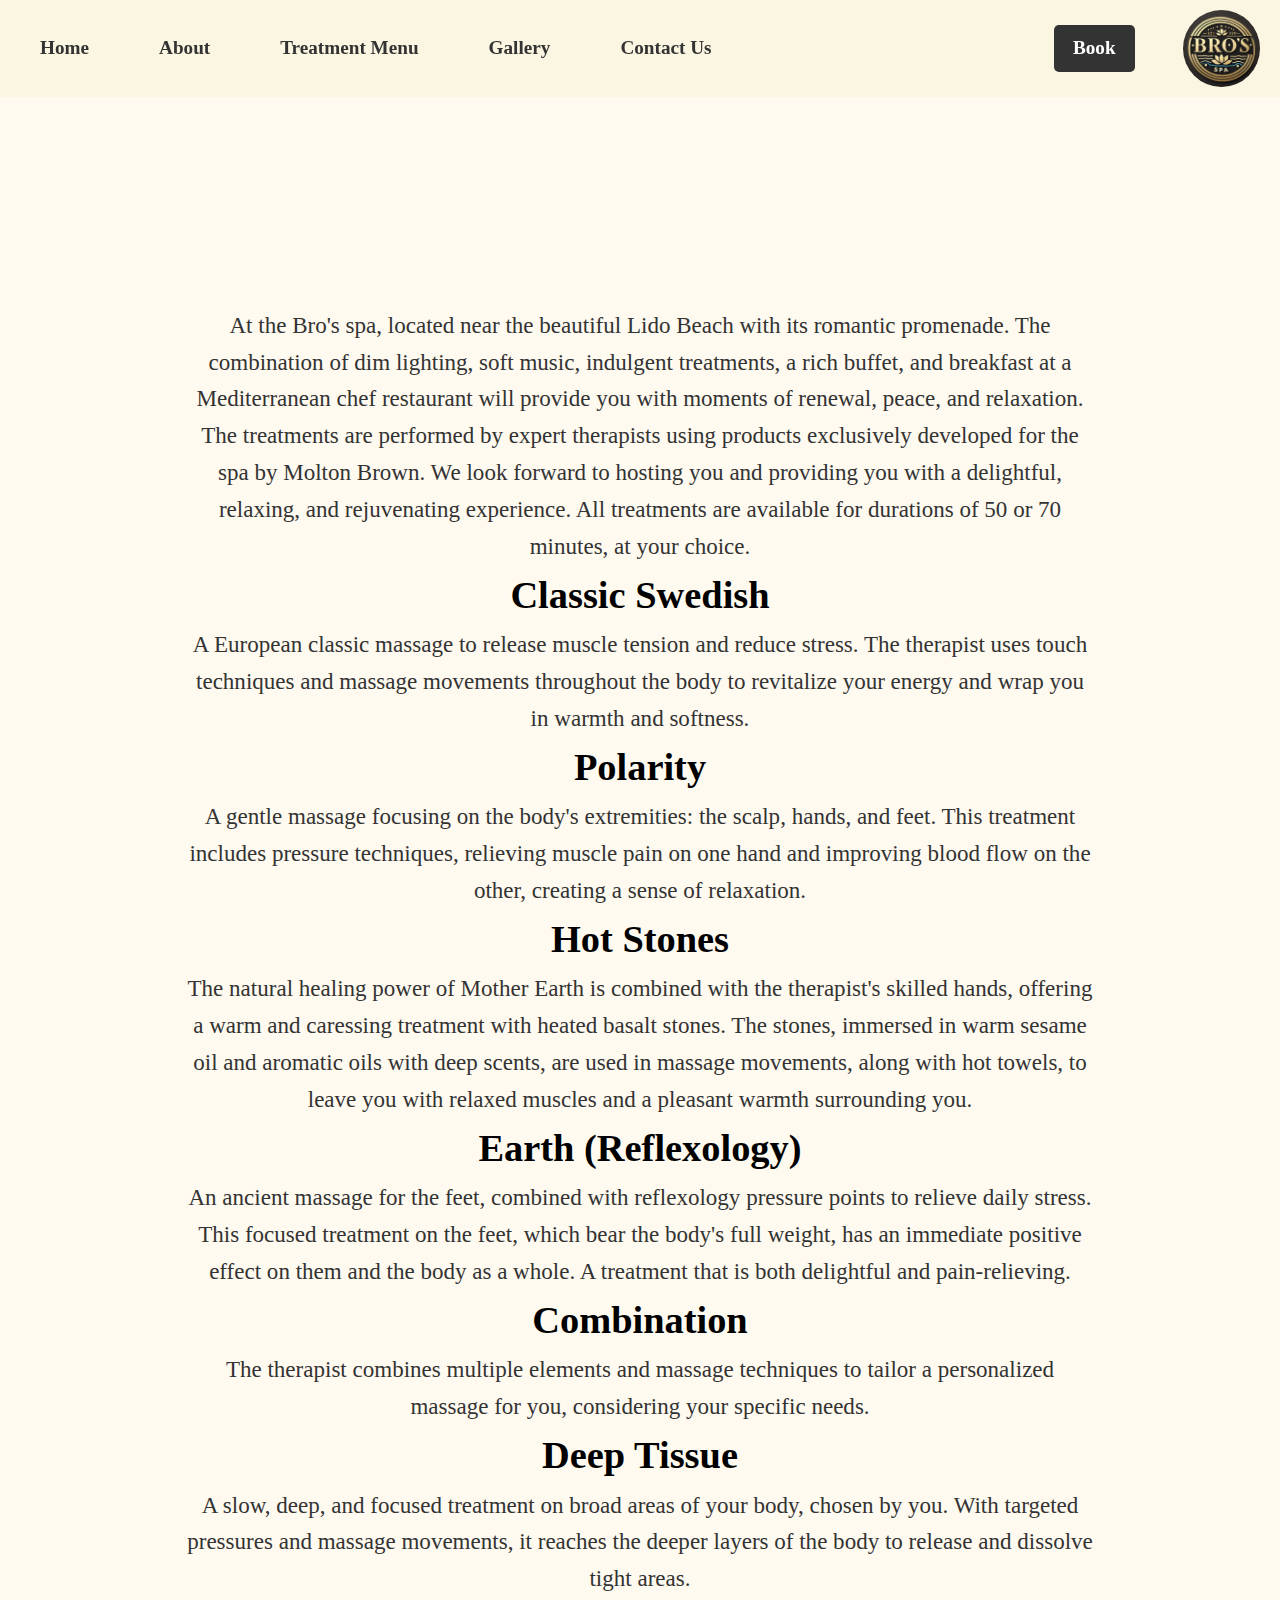
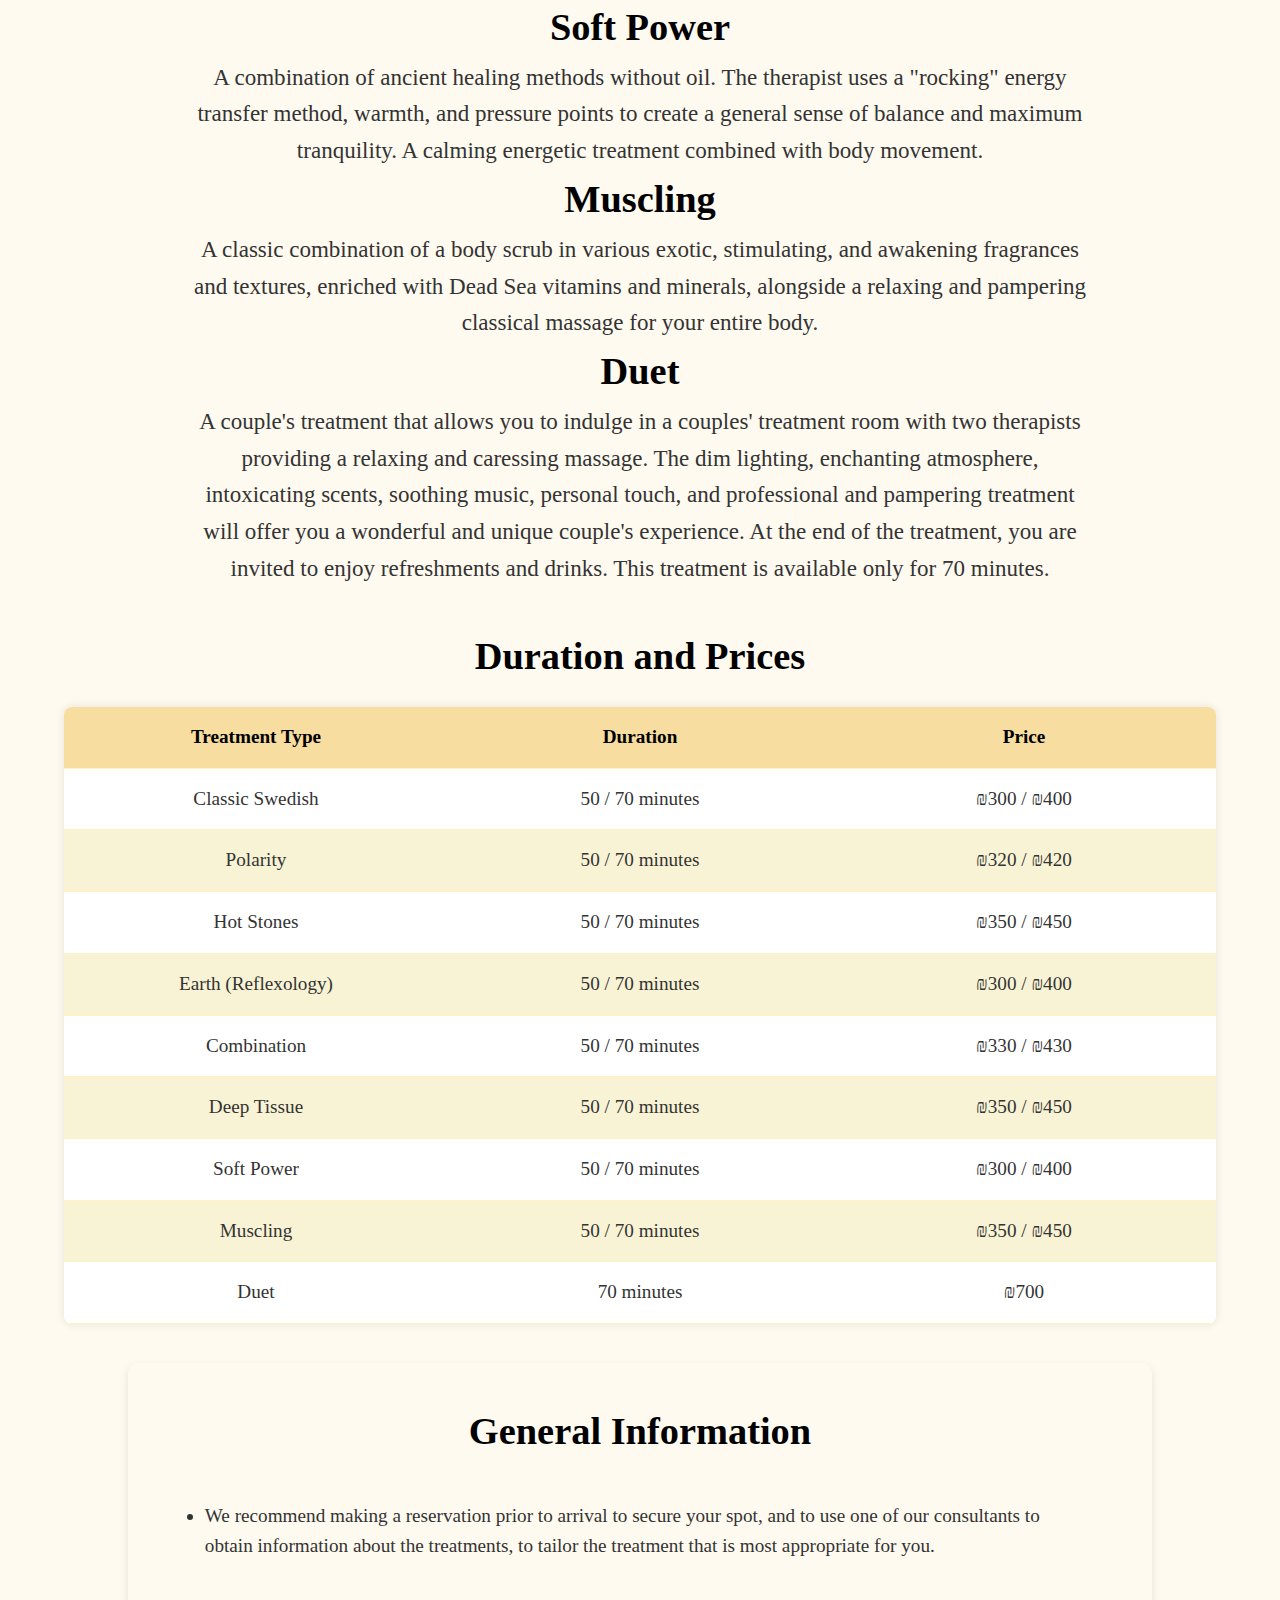
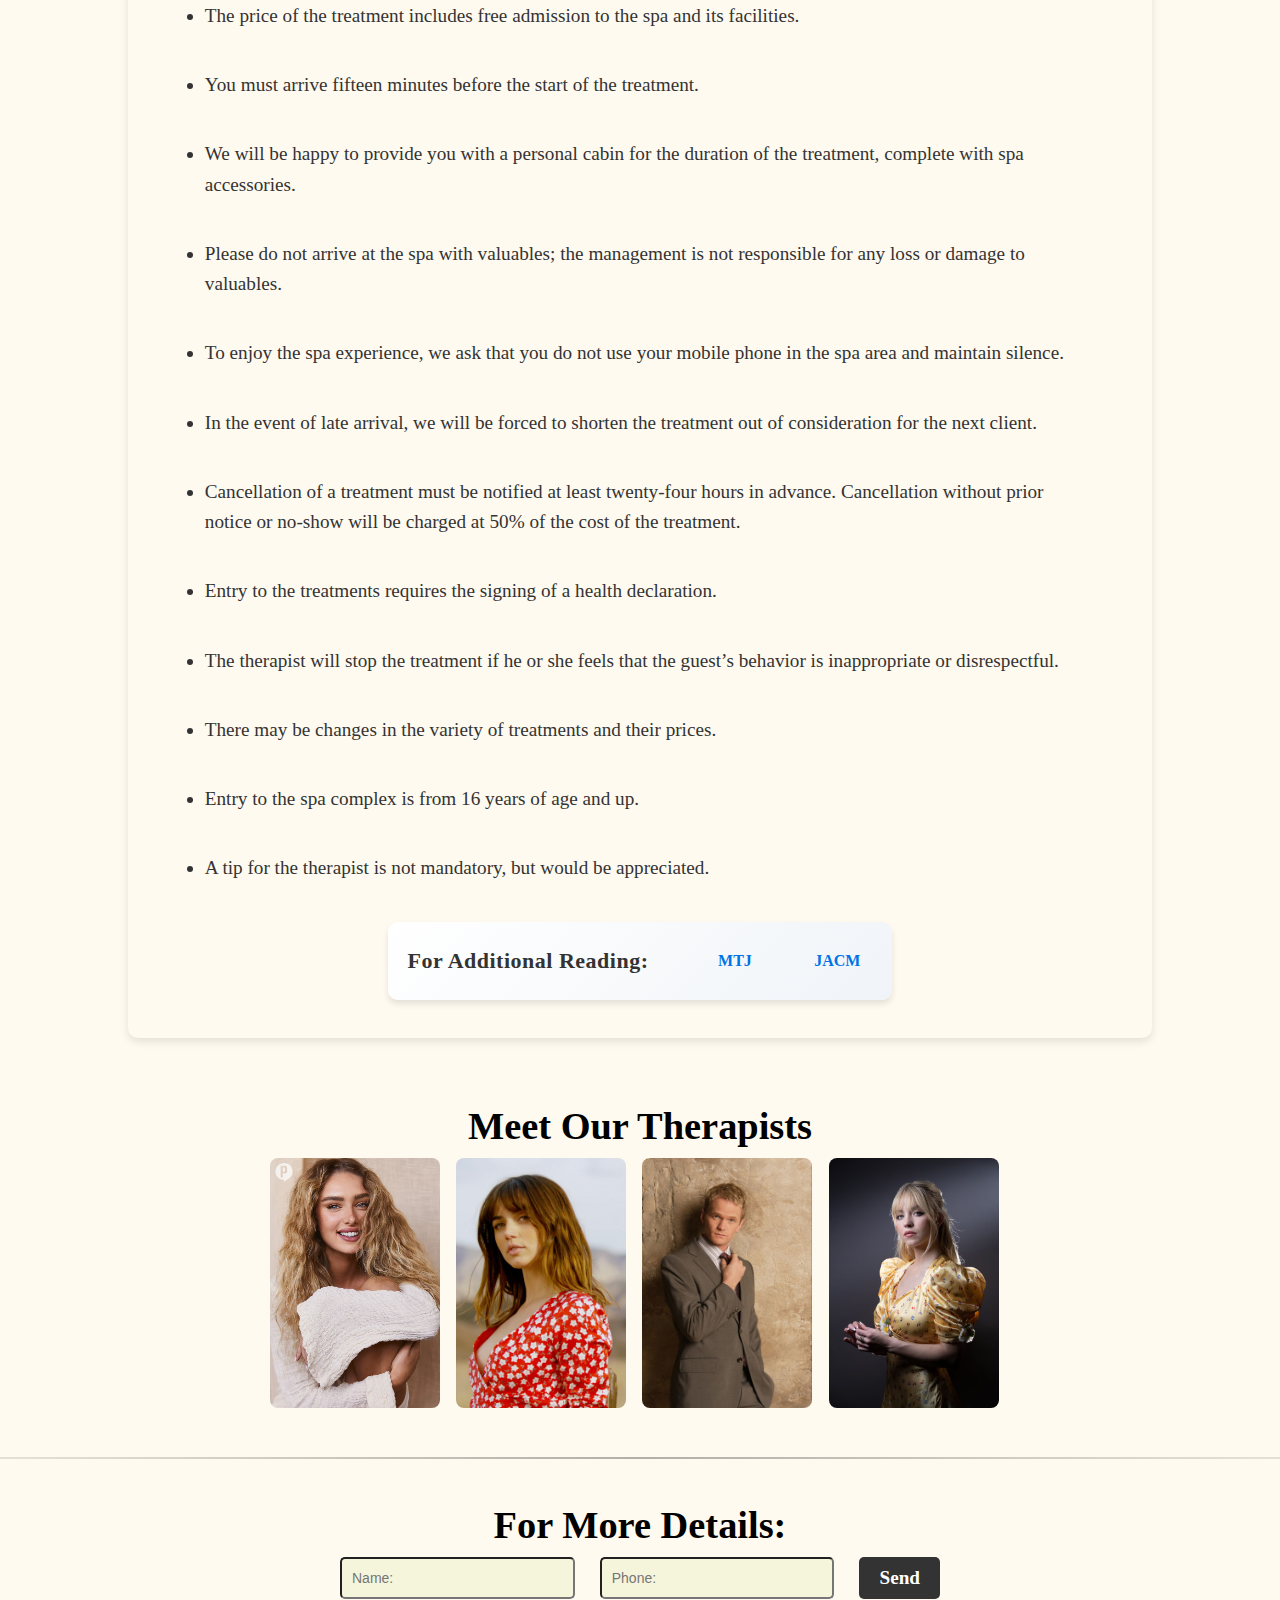
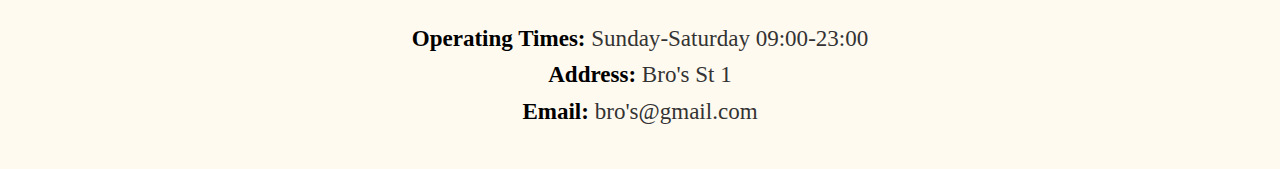
<file: html/treatments.html>
<!DOCTYPE html>
<html lang="en">
<head>
    <meta charset="UTF-8">
    <meta name="viewport" content="width=device-width, initial-scale=1.0">
    <title>Full Treatment Menu</title>
    <link rel="stylesheet" href="../css/treatemnts.css">
</head>
    <header>
        <input type="checkbox" id="toggle" class="toggle">
        <nav>
            <label class="navbar-toggler" for="toggle">
                <span class="bar"></span>
                <span class="bar"></span>
                <span class="bar"></span>
            </label>
            
            <ul class="nav-list">
                <li class="nav-item"><a href="../index.html" class="nav-link">Home</a></li>
                <li class="nav-item"><a href="../index.html#about" class="nav-link">About</a></li>
                <li class="nav-item"><a href="./treatments.html" class="nav-link">Treatment Menu</a></li>
                <li class="nav-item"><a href="./gallery.html" class="nav-link">Gallery</a></li>
                <li class="nav-item"><a href="#contact" class="nav-link">Contact Us</a></li>
            </ul>
            <div class="button-logo-container">
                <a href="./order.html"><button type="submit" class="btn-book">Book</button></a>
                <div class="logo">
                    <a href="../index.html"><img src="../media/logo.jpg" alt="Bro Spa's logo" /></a>
                </div>
            </div>
        </nav>
    </header>
    <section class="full-treatment-menu">
        <h1>Full Treatment Menu</h1>
        <p>
            At the Bro's spa, located near the beautiful Lido Beach with its romantic promenade.  
            The combination of dim lighting, soft music, indulgent treatments, a rich buffet, and breakfast at a Mediterranean chef restaurant will provide you with moments of renewal, peace, and relaxation.
        </p>
        <p>
            The treatments are performed by expert therapists using products exclusively developed for the spa by Molton Brown.  
            We look forward to hosting you and providing you with a delightful, relaxing, and rejuvenating experience.  
            All treatments are available for durations of 50 or 70 minutes, at your choice.
        </p>
        <h2>Classic Swedish</h2>
        <p>
            A European classic massage to release muscle tension and reduce stress.  
            The therapist uses touch techniques and massage movements throughout the body to revitalize your energy and wrap you in warmth and softness.
        </p>
        
        <h2>Polarity</h2>
        <p>
            A gentle massage focusing on the body's extremities: the scalp, hands, and feet.  
            This treatment includes pressure techniques, relieving muscle pain on one hand and improving blood flow on the other, creating a sense of relaxation.
        </p>
        
        <h2>Hot Stones</h2>
        <p>
            The natural healing power of Mother Earth is combined with the therapist's skilled hands, offering a warm and caressing treatment with heated basalt stones.  
            The stones, immersed in warm sesame oil and aromatic oils with deep scents, are used in massage movements, along with hot towels, to leave you with relaxed muscles and a pleasant warmth surrounding you.
        </p>
        
        <h2>Earth (Reflexology)</h2>
        <p>
            An ancient massage for the feet, combined with reflexology pressure points to relieve daily stress.  
            This focused treatment on the feet, which bear the body's full weight, has an immediate positive effect on them and the body as a whole.  
            A treatment that is both delightful and pain-relieving.
        </p>
        
        <h2>Combination</h2>
        <p>
            The therapist combines multiple elements and massage techniques to tailor a personalized massage for you, considering your specific needs.
        </p>
        
        <h2>Deep Tissue</h2>
        <p>
            A slow, deep, and focused treatment on broad areas of your body, chosen by you.  
            With targeted pressures and massage movements, it reaches the deeper layers of the body to release and dissolve tight areas.
        </p>
        
        <h2>Soft Power</h2>
        <p>
            A combination of ancient healing methods without oil.  
            The therapist uses a "rocking" energy transfer method, warmth, and pressure points to create a general sense of balance and maximum tranquility.  
            A calming energetic treatment combined with body movement.
        </p>
        
        <h2>Muscling</h2>
        <p>
            A classic combination of a body scrub in various exotic, stimulating, and awakening fragrances and textures,  
            enriched with Dead Sea vitamins and minerals, alongside a relaxing and pampering classical massage for your entire body.
        </p>
        
        <h2>Duet</h2>
        <p>
            A couple's treatment that allows you to indulge in a couples' treatment room with two therapists providing a relaxing and caressing massage.  
            The dim lighting, enchanting atmosphere, intoxicating scents, soothing music, personal touch, and professional and pampering treatment will offer you a wonderful and unique couple's experience.  
            At the end of the treatment, you are invited to enjoy refreshments and drinks.  
            This treatment is available only for 70 minutes.
        </p>
    </section>
    <h2>Duration and Prices</h2>
    <table>
        <thead>
            <tr>
                <th>Treatment Type</th>
                <th>Duration</th>
                <th>Price</th>
            </tr>
        </thead>
        <tbody>
            <tr>
                <td>Classic Swedish</td>
                <td>50 / 70 minutes</td>
                <td>₪300 / ₪400</td>
            </tr>
            <tr>
                <td>Polarity</td>
                <td>50 / 70 minutes</td>
                <td>₪320 / ₪420</td>
            </tr>
            <tr>
                <td>Hot Stones</td>
                <td>50 / 70 minutes</td>
                <td>₪350 / ₪450</td>
            </tr>
            <tr>
                <td>Earth (Reflexology)</td>
                <td>50 / 70 minutes</td>
                <td>₪300 / ₪400</td>
            </tr>
            <tr>
                <td>Combination</td>
                <td>50 / 70 minutes</td>
                <td>₪330 / ₪430</td>
            </tr>
            <tr>
                <td>Deep Tissue</td>
                <td>50 / 70 minutes</td>
                <td>₪350 / ₪450</td>
            </tr>
            <tr>
                <td>Soft Power</td>
                <td>50 / 70 minutes</td>
                <td>₪300 / ₪400</td>
            </tr>
            <tr>
                <td>Muscling</td>
                <td>50 / 70 minutes</td>
                <td>₪350 / ₪450</td>
            </tr>
            <tr>
                <td>Duet</td>
                <td>70 minutes</td>
                <td>₪700</td>
            </tr>
        </tbody>
    </table>
    <section class="general-information">
        <h2>General Information</h2>
        <ul>
            <li>We recommend making a reservation prior to arrival to secure your spot, and to use one of our consultants to obtain information about the treatments, to tailor the treatment that is most appropriate for you.</li>
            <li>The price of the treatment includes free admission to the spa and its facilities.</li>
            <li>You must arrive fifteen minutes before the start of the treatment.</li>
            <li>We will be happy to provide you with a personal cabin for the duration of the treatment, complete with spa accessories.</li>
            <li>Please do not arrive at the spa with valuables; the management is not responsible for any loss or damage to valuables.</li>
            <li>To enjoy the spa experience, we ask that you do not use your mobile phone in the spa area and maintain silence.</li>
            <li>In the event of late arrival, we will be forced to shorten the treatment out of consideration for the next client.</li>
            <li>Cancellation of a treatment must be notified at least twenty-four hours in advance. Cancellation without prior notice or no-show will be charged at 50% of the cost of the treatment.</li>
            <li>Entry to the treatments requires the signing of a health declaration.</li>
            <li>The therapist will stop the treatment if he or she feels that the guest’s behavior is inappropriate or disrespectful.</li>
            <li>There may be changes in the variety of treatments and their prices.</li>
            <li>Entry to the spa complex is from 16 years of age and up.</li>
            <li>A tip for the therapist is not mandatory, but would be appreciated.</li>
        </ul>
        <div class="more-reading-container">
            <div class="more-reading">
                <h3>For Additional Reading:</h3>
                <a href="https://www.amtamassage.org/"> MTJ </a> 
                <a href="https://home.liebertpub.com/publications/journal-of-integrative-and-complementary-medicine/26"> JACM </a>
            </div>
        </div>
        
    </section>
    <div class="our-therapists">
        <h2>Meet Our Therapists</h2>
        <div id="our-therapists-gallery">
            <img src="../media/omer_nudelman.jpg" alt="Omer Nudelma">
            <img src="../media/ana_de_armas.jpg" alt="Ana de Armas">
            <img src="../media/barney_stinson.jpg" alt="Barney Stinson">
            <img src="../media/sydney_sweeney.jpg" alt="Sydney Sweeney">
          </div>
    </div>
    <footer id="contact">
        <h2>For More Details:</h2>
        <form>
            <div class="form-group">
                <input type="text" placeholder="Name:" class="form-input">
                <input type="text" placeholder="Phone:" class="form-input">
                <button type="submit" class="form-button">Send</button>
            </div>
            
        </form>
        <div id="contact-info">
            <p><strong>Operating Times:</strong> Sunday-Saturday 09:00-23:00</p>
            <p><strong>Address:</strong> Bro's St 1</p>
            <p><strong>Email:</strong> bro's@gmail.com</p>
        </div>
    </footer>
    </body>
</html>
</file>
<file: style.css>
* {
    margin: 0;
    padding: 0;
    box-sizing: border-box;
    scrollbar-width: none;
}

p, a, h1, h2 {
    color: #333;
    line-height: 1.6;
}

body {
    background-color:beige;
    font-size: clamp(1rem, 1.5vw, 1.8rem);
}

html {
    display: block
}

header {
    position: relative;
    height: 100vh;
    background: url('./media/headerImage.jpg') no-repeat center center/cover;
    color: white;
    text-align: center;
}

body {
    font-family: Arial, sans-serif;
}

section .main-image {
    width: 100%;
    max-width: 100%;
    height: auto;
    display: block;
} 

header nav .logo img {
    display: flex;
    height: 4rem;
    width: 4rem;
    gap: 10px;
    border-radius: 50%;
}

header nav {
    display: flex;
    position: relative;
    justify-content: space-between;
    align-items: center;
    width: 100%;
    padding: 10px 20px; 
    box-sizing: border-box;
    background-color: rgba(255, 255, 255, 0.3);
    backdrop-filter: blur(10px);
}

header nav ul {
    display: flex;
    list-style: none;
    gap: 30px;
}

header nav ul li a {
    text-decoration: none;
    font-weight: bold;
}

a:visited {
    color: #333;
}

header nav ul li a:hover {
    color: #e3884f;
}

main {
    padding: 20px;
    text-align: center;
}

main section {
    margin: 20px 0;
}

h1 {
    font-family: 'Garamond', serif;
    font-weight: bold;
    text-align: center;
    margin-top: 6rem;
    margin-bottom: 1rem;
    font-size: clamp(2rem, 4vw, 5rem);
}

h2 {
    font-family: 'Raleway', sans-serif;
    font-size: 2.5rem;
    text-align: center;
    font-weight: bold;
}

p {
    width: 100%;
    max-width: 1200px;
    margin: 0 auto;
    padding: 0 20px;
    font-size: 1.125rem;
    line-height: 1.6;
}

#logo-about {
    display: flex;
    width: 15em;
    height: 15em;
    border-radius: 50%;
    margin: auto; 
}
</file>
<file: order.css>
* {
    margin: 0;
    padding: 0;
    box-sizing: border-box;
    scrollbar-width: none;
    text-decoration: none;
    list-style: none;
}

h1, h2 {
    color: #000;
    font-weight: bold;
    text-align: center;
}

h1 {
    font-size: clamp(2rem, 4vw, 5rem);
}

h2 {
    font-size: 2rem;
}

button {
    font-family: 'Garamond', serif;
}

body, html {
    font-family: 'Garamond', serif;
    background-color: floralwhite;
    font-size: clamp(1rem, 1.5vw, 1.8rem);
    color: #333;
    line-height: 1.6;
    text-align: center;
    scroll-behavior: smooth;
}

header {
    position: relative;
    text-align: center;
    background-color:rgb(249, 243, 213);
    background-size: cover;
    width: 100%;
    display: block;
}

header nav .button-logo-container {
    display: flex;
    align-items: center;
    gap: 10px;
}

header nav .logo img {
    display: flex;
    height: 4rem;
    width: 4rem;
    gap: 10px;
    border-radius: 50%;
    margin-left: 2rem;
}

.btn-book {
    padding: 0.66em 1em;
}

.btn-book, .form-button, .btn-submit {
    border: none;
    border-radius: 5px;
    cursor: pointer;
    font-size: 1em;
    font-weight: bold;
    color: #fff;
    background-color: #333; 
    text-align: center;
    transition: all 0.1s ease-in-out;
}

.btn-book {
    display: inline-block;
    margin-left: 2rem;
    white-space: nowrap;
}

.btn-book:hover, .form-button:hover, .btn-submit:hover  {
    background-color: #000;
    transform: scale(1.05);
}

nav {
    padding: 10px 20px; 
    display: flex;
    justify-content: space-between;
    align-items: center;
    width: 100%;
    box-sizing: border-box;
    background-color: rgba(255, 255, 255, 0.3);
    backdrop-filter: blur(10px);
    position: relative;
    z-index: 10;
}

nav .nav-list {
    display: flex;
    gap: 30px;
}

nav .nav-list .nav-item {
    cursor: pointer;
    height: 100%;
    padding: 0 20px;
    transition: 0.3s;
}

nav .nav-list .nav-link {
    font-weight: bold;
    color: #333;
}

nav .nav-list .nav-link:hover {
    color: #e3884f;
}

.nav-link:visited {
    color: #333;
}

main h1 {
    text-align: center;
    color: #000;
    margin-bottom: 1em;
    padding: 1rem;
    text-shadow: 2px 2px 5px rgba(0, 0, 0, 0.5);
    animation: dropDown 1s ease-out forwards;
    opacity: 0;
    position: relative;
    z-index: 5;
}

@keyframes dropDown {
    0% {
        transform: translateY(-100%);
        opacity: 0;
    }
    100% {
        transform: translateY(0);
        opacity: 1;
    }
}

p {
    width: 100%;
    max-width: 1200px;
    margin: 0 auto;
    padding: 0 20px;
    font-size: 1.2rem;
    line-height: 1.6;
}

.booking-section {
    max-width: 80%;
    margin: 2rem auto;
    background: white;
    padding: 2rem;
    border-radius: 8px;
    box-shadow: 0 4px 6px rgba(0, 0, 0, 0.1);
}
  
.booking-section h2 {
    text-align: center;
    color: #2c3e50;
}
  
.booking-form label {
    display: block;
    margin: 1rem 0 0.5rem;
    font-weight: bold;
    text-align: left;
    color: #333;
}
  
.booking-form input,
.booking-form select {
    width: 100%;
    padding: 0.5rem;
    margin-bottom: 1rem;
    border: 1px solid #ccc;
    border-radius: 4px;
}

.checkbox-group {
    display: flex;
    flex-direction: column;
    align-items: flex-start; 
    gap: 0.2rem; 
    font-size: 1em;
}

.checkbox-group label {
    display: flex;
    align-items: center;
    gap: 0.5rem; 
    white-space: nowrap;
}

.checkbox-group input[type="checkbox"] {
    margin: 0; 
}

 .checkbox-group input[type="checkbox"]:checked {
    animation: bounce 0.4s ease;
}

@keyframes bounce {
    0%, 100% {
        transform: scale(1);
    }
    50% {
        transform: scale(1.2);
    }
}

.btn-submit {
    padding: 10px 20px;
    margin: 1em;
}

#contact {
    padding: 2rem 1rem;
    text-align: center;
    position: relative;
}

#contact::before {
    content: "";
    position: absolute;
    top: 0;
    left: 0;
    width: 100%;
    height: 2px;
    background: linear-gradient(to right, rgba(0, 0, 0, 0.1), rgba(0, 0, 0, 0.3), rgba(0, 0, 0, 0.1));
}

.contact h2 {
    font-size: 22px; 
    color: #333;
    margin-bottom: 1.5rem;
    font-weight: bold;
}

.form-group {
    display: flex;
    justify-content: space-between;
    gap: 25px;
    width: 600px; 
    margin: 0 auto 1rem
}

.form-input {
    flex: 1; 
    padding: 10px;
    border-radius: 5px; 
    background-color:beige; 
    font-size: 14px;
}

.form-button {
    padding: 10px 20px;
}

#contact-info {
    margin-top: 1.5em;
    text-align: center;
    font-size: 14px;
    color: #333;
    width: 100%;
}

#contact-info strong {
    font-weight: bold;
    color: #000;
}

@media screen and (max-width: 935px) {

    nav {
        padding: 0 2rem;
    }

    nav .nav-list .nav-item {
        padding: 0 20px;
    }

}

@media (max-width: 675px) {
    body {
        font-size: clamp(0.9rem, 3vw, 1.2rem);
    }

    nav {
        padding: 10px 20px 10px 20px ; 
    }

    header nav .logo img {
        width: 3rem;
        height: 3rem;
    }

    .btn-book {
        font-size: 0.9em;      
        padding: 0.5em 0.8em;
        margin-left: 0;                
        max-width: 300px;      
    }

    nav .nav-list {
        display: grid;
        position: absolute;
        width: 100%;
        top: 68px;
        left: 0;
        transform: translateY(-150%);
        transition: .4s ease;
        background-color:floralwhite;;
        gap: 0;
        z-index: -1;
    }

    nav .nav-list .nav-item {
        cursor: pointer;
        padding: 10px 20px; 
        transition: background-color 0.3s, color 0.3s;
    }

    nav .nav-list .nav-item:hover {
        background-color: #333;
    }

    nav .nav-list .nav-item:hover .nav-link {
        color: #fff;
    }

    nav .nav-link {
        text-decoration: none;
        color: #333;
        transition: color 0.3s ease;
    }

    nav .navbar-toggler {
        display: grid !important;
    }
    input[type="date"], input[type="time"] {
        padding: 10px;
        font-size: 16px;
        border-radius: 5px;
        border: 1px solid #ccc;
    }

    .form-group {
        flex-direction: column;
        gap: 15px;
        max-width: 100%;
    }

    .form-input, .form-button {
        width: 100%;
    }

    #contact-info {
        font-size: 12px; 
    }

    button:hover {
        background-color: #333 !important;
        transform: none !important;
    }
}

nav .navbar-toggler {
    display: none;
    height: min-content;
    margin: 18px -10px 0 0;
    cursor: pointer;
}

nav .navbar-toggler .bar {
    width: 40px;
    height: 5px;
    margin-bottom: 10px;
    background: #000;
    border-radius: 10%;
    transition: .4s;
}

#toggle {
    display: none;
}

#toggle:checked ~ nav .nav-list {
    transform: translateY(0);
}

#toggle:checked ~ nav .navbar-toggler .bar:nth-child(1) {
    position: absolute;
    transform: rotate(45deg);
    color: #000;
}

#toggle:checked ~ nav .navbar-toggler .bar:nth-child(2) {
    display: none;
}

#toggle:checked ~ nav .navbar-toggler .bar:nth-child(3) {
    transform: rotate(-45deg);
    color: #000;
}

nav .navbar-toggler .bar {
    color: #000;
}
</file>
<file: treatemnts.css>
* {
    margin: 0;
    padding: 0;
    box-sizing: border-box;
    scrollbar-width: none;
    text-decoration: none;
}

h1, h2 {
    color: #000;
    font-weight: bold;
    text-align: center;
}

h1 {
    font-size: clamp(2rem, 4vw, 5rem);
}

h2 {
    font-size: 2rem;
}

button {
    font-family: 'Garamond', serif;
}

body, html {
    font-family: 'Garamond', serif;
    background-color: floralwhite;
    font-size: clamp(1rem, 1.5vw, 1.8rem);
    color: #333;
    line-height: 1.6;
    text-align: center;
    scroll-behavior: smooth;
}

header {
    position: relative;
    text-align: center;
    background-color:rgb(249, 243, 213);
    background-size: cover;
    width: 100%;
    display: block;
}

header nav .button-logo-container {
    display: flex;
    align-items: center;
    gap: 10px;
}

header nav .logo img {
    display: flex;
    height: 4rem;
    width: 4rem;
    gap: 10px;
    border-radius: 50%;
    margin-left: 2rem;
}

.btn-book {
    padding: 0.66em 1em;
}

.btn-book, .form-button  {
    border: none;
    border-radius: 5px;
    cursor: pointer;
    font-size: 1em;
    font-weight: bold;
    color: #fff;
    background-color: #333; 
    text-align: center;
    transition: all 0.1s ease-in-out;
}

.btn-book {
    display: inline-block;
    margin-left: 2rem;
    white-space: nowrap;
}

.btn-book:hover, .form-button:hover {
    background-color: #000;
    transform: scale(1.05);
}

nav {
    padding: 10px 20px; 
    display: flex;
    justify-content: space-between;
    align-items: center;
    width: 100%;
    box-sizing: border-box;
    background-color: rgba(255, 255, 255, 0.3);
    backdrop-filter: blur(10px);
    position: relative;
    z-index: 10;
}

nav .nav-list {
    display: flex;
    gap: 30px;
    list-style: none;
}

nav .nav-list .nav-item {
    cursor: pointer;
    height: 100%;
    padding: 0 20px;
    transition: 0.3s;
}

nav .nav-list .nav-link {
    font-weight: bold;
    color: #333;
}

nav .nav-list .nav-link:hover {
    color: #e3884f;
}

.nav-link:visited {
    color: #333;
}

section h1 {
    text-align: center;
    color: #000;
    margin-bottom: 1em;
    padding: 1rem;
    text-shadow: 2px 2px 5px rgba(0, 0, 0, 0.5);
    animation: dropDown 1s ease-out forwards;
    opacity: 0;
    position: relative;
    z-index: 5;
}

@keyframes dropDown {
    0% {
        transform: translateY(-100%);
        opacity: 0;
    }
    100% {
        transform: translateY(0);
        opacity: 1;
    }
}

.full-treatment-menu {
    padding: 2rem;
    margin: 0 auto;
    display: flex;
    justify-content: center;
    align-items:center; 
    flex-direction: column;
    max-width: 80%;
    text-align: center;
}

p {
    width: 100%;
    max-width: 1200px;
    margin: 0 auto;
    padding: 0 20px;
    font-size: 1.2rem;
    line-height: 1.6;
}

table {
    width: 90%;
    margin: 20px auto;
    border-collapse: collapse;
    text-align: center;
    background-color: #fff;
    border-radius: 8px;
    overflow: hidden;
    box-shadow: 0px 0px 10px rgba(0, 0, 0, 0.1);
    table-layout: fixed;
}

table thead {
    background-color:#f7dea0  ;
    color: black;
}

table th, table td {
    padding: 15px;
    border-bottom: 1px solid #fff1c1;
    width: 33.33%;
}

table tbody tr:nth-child(even) {
    background-color: rgb(249, 243, 213);
}

.general-information {
    padding: 2rem;
    margin-top: 2rem;
    box-shadow: 0 4px 8px rgba(0, 0, 0, 0.1);
    border-radius: 10px;
    max-width: 80%;
    margin: 2rem auto;
    text-align: left;
}

.general-information li {
    margin: 2rem;
}
   
.our-therapists {
    text-align: center;
    padding: 20px;
    margin-bottom: 0.4em;
}

.our-therapists-gallery {
    display: flex;
    justify-content: center;
}

#our-therapists-gallery img {
    width: 170px;
    height: 250px;
    border-radius: 8px;
    transition: transform 0.3s ease;
    margin: 0 0.6rem 0.6rem 0;
}

#our-therapists-gallery img:hover {
    transform: scale(1.05);
}

.more-reading-container {
    display: flex;
    justify-content: center;
    width: 100%;
}

.more-reading {
    display: inline-flex; 
    align-items: center;
    justify-content: center;
    gap: 2rem;
    padding: 20px;
    background: linear-gradient(135deg, #ffffff, #f0f4f8);
    box-shadow: 0 4px 6px rgba(0, 0, 0, 0.1);
    border-radius: 10px;
    margin: 0 auto;
    max-width: 90%;
    width: auto;
}

.more-reading h3 {
    font-size: 22px;
    font-weight: 600;
    margin-right: 1rem;
    color: #333;
    letter-spacing: 0.5px;
}

.more-reading a {
    text-decoration: none;
    font-size: 16px;
    color: #0073e6;
    font-weight: 600;
    transition: color 0.3s ease, transform 0.2s ease;
    padding: 6px 12px; 
}

.more-reading a:hover {
    color: #0056b3;
    transform: translateY(-2px);
}

#contact {
    padding: 2rem 1rem;
    text-align: center;
    position: relative;
}

#contact::before {
    content: "";
    position: absolute;
    top: 0;
    left: 0;
    width: 100%;
    height: 2px;
    background: linear-gradient(to right, rgba(0, 0, 0, 0.1), rgba(0, 0, 0, 0.3), rgba(0, 0, 0, 0.1));
}

.contact h2 {
    font-size: 22px; 
    color: #333;
    margin-bottom: 1.5rem;
    font-weight: bold;
}

.form-group {
    display: flex;
    justify-content: space-between;
    gap: 25px;
    width: 600px; 
    margin: 0 auto 1rem
}

.form-input {
    flex: 1; 
    padding: 10px;
    border-radius: 5px; 
    background-color:beige; 
    font-size: 14px;
}

.form-button {
    padding: 10px 20px;
}

#contact-info {
    margin-top: 1.5em;
    text-align: center;
    font-size: 14px;
    color: #333;
    width: 100%;
}

#contact-info strong {
    font-weight: bold;
    color: #000;
}

@media screen and (max-width: 935px) {

    nav {
        padding: 0 2rem;
    }

    nav .nav-list .nav-item {
        padding: 0 20px;
    }

}

@media screen and (max-width: 675px) {
    body {
        font-size: clamp(0.9rem, 3vw, 1.2rem);
    }

    nav {
        padding: 10px 20px 10px 20px ; 
    }

    header nav .logo img {
        width: 3rem;
        height: 3rem;
    }

    .btn-book {
        font-size: 0.9em;      
        padding: 0.5em 0.8em;
        margin-left: 0;                
        max-width: 300px;      
    }

    nav .nav-list {
        display: grid;
        position: absolute;
        width: 100%;
        top: 68px;
        left: 0;
        transform: translateY(-150%);
        transition: .4s ease;
        background-color:floralwhite;;
        gap: 0;
        z-index: -1;
    }

    nav .nav-list .nav-item {
        cursor: pointer;
        padding: 10px 20px; 
        transition: background-color 0.3s, color 0.3s;
    }

    nav .nav-list .nav-item:hover {
        background-color: #333;
    }

    nav .nav-list .nav-item:hover .nav-link {
        color: #fff;
    }

    nav .nav-link {
        text-decoration: none;
        color: #333;
        transition: color 0.3s ease;
    }

    nav .navbar-toggler {
        display: grid !important;
    }

    header h1 {
        font-size: 2rem;
        padding: 0.5rem;
    }

    header {
        max-height: 350px;
        background-size: contain;
        background-position: center;
        background-repeat: no-repeat;
    }

    section {
        padding: 1rem 5%; 
    }

    table {
        font-size: 0.9rem; 
        width: 100%; 
    }

    .general-information, .full-treatment-menu {
        padding: 1.5rem; 
        margin-top: 1rem;
    }

    .more-reading {
        display: flex;
        flex-direction: column;
        padding: 16px;
        gap: .5rem;
        width: 100%;
    }

    .more-reading h3 {
        font-size: 18px;
        margin-right: 0;
        text-align: center;
    }

    .more-reading a {
        font-size: 14px;
        padding: 8px;
        width: 100%;
        text-align: center;
        box-sizing: border-box;
    }

    .form-group {
        flex-direction: column;
        gap: 15px;
        max-width: 100%;
    }

    .form-input, .form-button {
        width: 100%;
    }

    #contact-info {
        font-size: 12px; 
    }

    button:hover {
        background-color: #333 !important;
        transform: none !important;
    }
}

nav .navbar-toggler {
    display: none;
    height: min-content;
    margin: 18px -10px 0 0;
    cursor: pointer;
}

nav .navbar-toggler .bar {
    width: 40px;
    height: 5px;
    margin-bottom: 10px;
    background: #000;
    border-radius: 10%;
    transition: .4s;
}

#toggle {
    display: none;
}

#toggle:checked ~ nav .nav-list {
    transform: translateY(0);
}

#toggle:checked ~ nav .navbar-toggler .bar:nth-child(1) {
    position: absolute;
    transform: rotate(45deg);
    color: #000;
}

#toggle:checked ~ nav .navbar-toggler .bar:nth-child(2) {
    display: none;
}

#toggle:checked ~ nav .navbar-toggler .bar:nth-child(3) {
    transform: rotate(-45deg);
    color: #000;
}

nav .navbar-toggler .bar {
    color: #000;
}
</file>
<file: css/order.css>
* {
    margin: 0;
    padding: 0;
    box-sizing: border-box;
    scrollbar-width: none;
    text-decoration: none;
    list-style: none;
}

h1, h2 {
    color: #000;
    font-weight: bold;
    text-align: center;
}

h1 {
    font-size: clamp(2rem, 4vw, 5rem);
}

h2 {
    font-size: 2rem;
}

button {
    font-family: 'Garamond', serif;
}

body, html {
    font-family: 'Garamond', serif;
    background-color: floralwhite;
    font-size: clamp(1rem, 1.5vw, 1.8rem);
    color: #333;
    line-height: 1.6;
    text-align: center;
    scroll-behavior: smooth;
}

header {
    position: relative;
    text-align: center;
    background-color:rgb(249, 243, 213);
    background-size: cover;
    width: 100%;
    display: block;
}

header nav .button-logo-container {
    display: flex;
    align-items: center;
    gap: 10px;
}

header nav .logo img {
    display: flex;
    height: 4rem;
    width: 4rem;
    gap: 10px;
    border-radius: 50%;
    margin-left: 2rem;
}

.btn-book {
    padding: 0.66em 1em;
}

.btn-book, .form-button, .btn-submit {
    border: none;
    border-radius: 5px;
    cursor: pointer;
    font-size: 1em;
    font-weight: bold;
    color: #fff;
    background-color: #333; 
    text-align: center;
    transition: all 0.1s ease-in-out;
}

.btn-book {
    display: inline-block;
    margin-left: 2rem;
    white-space: nowrap;
}

.btn-book:hover, .form-button:hover, .btn-submit:hover  {
    background-color: #000;
    transform: scale(1.05);
}

nav {
    padding: 10px 20px; 
    display: flex;
    justify-content: space-between;
    align-items: center;
    width: 100%;
    box-sizing: border-box;
    background-color: rgba(255, 255, 255, 0.3);
    backdrop-filter: blur(10px);
    position: relative;
    z-index: 10;
}

nav .nav-list {
    display: flex;
    gap: 30px;
}

nav .nav-list .nav-item {
    cursor: pointer;
    height: 100%;
    padding: 0 20px;
    transition: 0.3s;
}

nav .nav-list .nav-link {
    font-weight: bold;
    color: #333;
}

nav .nav-list .nav-link:hover {
    color: #e3884f;
}

.nav-link:visited {
    color: #333;
}

main h1 {
    text-align: center;
    color: #000;
    margin-bottom: 1em;
    padding: 1rem;
    text-shadow: 2px 2px 5px rgba(0, 0, 0, 0.5);
    animation: dropDown 1s ease-out forwards;
    opacity: 0;
    position: relative;
    z-index: 5;
}

@keyframes dropDown {
    0% {
        transform: translateY(-100%);
        opacity: 0;
    }
    100% {
        transform: translateY(0);
        opacity: 1;
    }
}

p {
    width: 100%;
    max-width: 1200px;
    margin: 0 auto;
    padding: 0 20px;
    font-size: 1.2rem;
    line-height: 1.6;
}

.booking-section {
    max-width: 80%;
    margin: 2rem auto;
    background: white;
    padding: 2rem;
    border-radius: 8px;
    box-shadow: 0 4px 6px rgba(0, 0, 0, 0.1);
}
  
.booking-section h2 {
    text-align: center;
    color: #2c3e50;
}
  
.booking-form label {
    display: block;
    margin: 1rem 0 0.5rem;
    font-weight: bold;
    text-align: left;
    color: #333;
}
  
.booking-form input,
.booking-form select {
    width: 100%;
    padding: 0.5rem;
    margin-bottom: 1rem;
    border: 1px solid #ccc;
    border-radius: 4px;
}

.checkbox-group {
    display: flex;
    flex-direction: column;
    align-items: flex-start; 
    gap: 0.2rem; 
    font-size: 1em;
}

.checkbox-group label {
    display: flex;
    align-items: center;
    gap: 0.5rem; 
    white-space: nowrap;
}

.checkbox-group input[type="checkbox"] {
    margin: 0; 
}

 .checkbox-group input[type="checkbox"]:checked {
    animation: bounce 0.4s ease;
}

@keyframes bounce {
    0%, 100% {
        transform: scale(1);
    }
    50% {
        transform: scale(1.2);
    }
}

.btn-submit {
    padding: 10px 20px;
    margin: 1em;
}

#contact {
    padding: 2rem 1rem;
    text-align: center;
    position: relative;
}

#contact::before {
    content: "";
    position: absolute;
    top: 0;
    left: 0;
    width: 100%;
    height: 2px;
    background: linear-gradient(to right, rgba(0, 0, 0, 0.1), rgba(0, 0, 0, 0.3), rgba(0, 0, 0, 0.1));
}

.contact h2 {
    font-size: 22px; 
    color: #333;
    margin-bottom: 1.5rem;
    font-weight: bold;
}

.form-group {
    display: flex;
    justify-content: space-between;
    gap: 25px;
    width: 600px; 
    margin: 0 auto 1rem
}

.form-input {
    flex: 1; 
    padding: 10px;
    border-radius: 5px; 
    background-color:beige; 
    font-size: 14px;
}

.form-button {
    padding: 10px 20px;
}

#contact-info {
    margin-top: 1.5em;
    text-align: center;
    font-size: 14px;
    color: #333;
    width: 100%;
}

#contact-info strong {
    font-weight: bold;
    color: #000;
}

@media screen and (max-width: 935px) {

    nav {
        padding: 0 2rem;
    }

    nav .nav-list .nav-item {
        padding: 0 20px;
    }

}

@media (max-width: 675px) {
    body {
        font-size: clamp(0.9rem, 3vw, 1.2rem);
    }

    nav {
        padding: 10px 20px 10px 20px ; 
    }

    header nav .logo img {
        width: 3rem;
        height: 3rem;
    }

    .btn-book {
        font-size: 0.9em;      
        padding: 0.5em 0.8em;
        margin-left: 0;                
        max-width: 300px;      
    }

    nav .nav-list {
        display: grid;
        position: absolute;
        width: 100%;
        top: 68px;
        left: 0;
        transform: translateY(-150%);
        transition: .4s ease;
        background-color:floralwhite;;
        gap: 0;
        z-index: -1;
    }

    nav .nav-list .nav-item {
        cursor: pointer;
        padding: 10px 20px; 
        transition: background-color 0.3s, color 0.3s;
    }

    nav .nav-list .nav-item:hover {
        background-color: #333;
    }

    nav .nav-list .nav-item:hover .nav-link {
        color: #fff;
    }

    nav .nav-link {
        text-decoration: none;
        color: #333;
        transition: color 0.3s ease;
    }

    nav .navbar-toggler {
        display: grid !important;
    }
    input[type="date"], input[type="time"] {
        padding: 10px;
        font-size: 16px;
        border-radius: 5px;
        border: 1px solid #ccc;
    }

    .form-group {
        flex-direction: column;
        gap: 15px;
        max-width: 100%;
    }

    .form-input, .form-button {
        width: 100%;
    }

    #contact-info {
        font-size: 12px; 
    }

    button:hover {
        background-color: #333 !important;
        transform: none !important;
    }
}

nav .navbar-toggler {
    display: none;
    height: min-content;
    margin: 18px -10px 0 0;
    cursor: pointer;
}

nav .navbar-toggler .bar {
    width: 40px;
    height: 5px;
    margin-bottom: 10px;
    background: #000;
    border-radius: 10%;
    transition: .4s;
}

#toggle {
    display: none;
}

#toggle:checked ~ nav .nav-list {
    transform: translateY(0);
}

#toggle:checked ~ nav .navbar-toggler .bar:nth-child(1) {
    position: absolute;
    transform: rotate(45deg);
    color: #000;
}

#toggle:checked ~ nav .navbar-toggler .bar:nth-child(2) {
    display: none;
}

#toggle:checked ~ nav .navbar-toggler .bar:nth-child(3) {
    transform: rotate(-45deg);
    color: #000;
}

nav .navbar-toggler .bar {
    color: #000;
}
</file>
<file: css/treatemnts.css>
* {
    margin: 0;
    padding: 0;
    box-sizing: border-box;
    scrollbar-width: none;
    text-decoration: none;
}

h1, h2 {
    color: #000;
    font-weight: bold;
    text-align: center;
}

h1 {
    font-size: clamp(2rem, 4vw, 5rem);
}

h2 {
    font-size: 2rem;
}

button {
    font-family: 'Garamond', serif;
}

body, html {
    font-family: 'Garamond', serif;
    background-color: floralwhite;
    font-size: clamp(1rem, 1.5vw, 1.8rem);
    color: #333;
    line-height: 1.6;
    text-align: center;
    scroll-behavior: smooth;
}

header {
    position: relative;
    text-align: center;
    background-color:rgb(249, 243, 213);
    background-size: cover;
    width: 100%;
    display: block;
}

header nav .button-logo-container {
    display: flex;
    align-items: center;
    gap: 10px;
}

header nav .logo img {
    display: flex;
    height: 4rem;
    width: 4rem;
    gap: 10px;
    border-radius: 50%;
    margin-left: 2rem;
}

.btn-book {
    padding: 0.66em 1em;
}

.btn-book, .form-button  {
    border: none;
    border-radius: 5px;
    cursor: pointer;
    font-size: 1em;
    font-weight: bold;
    color: #fff;
    background-color: #333; 
    text-align: center;
    transition: all 0.1s ease-in-out;
}

.btn-book {
    display: inline-block;
    margin-left: 2rem;
    white-space: nowrap;
}

.btn-book:hover, .form-button:hover {
    background-color: #000;
    transform: scale(1.05);
}

nav {
    padding: 10px 20px; 
    display: flex;
    justify-content: space-between;
    align-items: center;
    width: 100%;
    box-sizing: border-box;
    background-color: rgba(255, 255, 255, 0.3);
    backdrop-filter: blur(10px);
    position: relative;
    z-index: 10;
}

nav .nav-list {
    display: flex;
    gap: 30px;
    list-style: none;
}

nav .nav-list .nav-item {
    cursor: pointer;
    height: 100%;
    padding: 0 20px;
    transition: 0.3s;
}

nav .nav-list .nav-link {
    font-weight: bold;
    color: #333;
}

nav .nav-list .nav-link:hover {
    color: #e3884f;
}

.nav-link:visited {
    color: #333;
}

section h1 {
    text-align: center;
    color: #000;
    margin-bottom: 1em;
    padding: 1rem;
    text-shadow: 2px 2px 5px rgba(0, 0, 0, 0.5);
    animation: dropDown 1s ease-out forwards;
    opacity: 0;
    position: relative;
    z-index: 5;
}

@keyframes dropDown {
    0% {
        transform: translateY(-100%);
        opacity: 0;
    }
    100% {
        transform: translateY(0);
        opacity: 1;
    }
}

.full-treatment-menu {
    padding: 2rem;
    margin: 0 auto;
    display: flex;
    justify-content: center;
    align-items:center; 
    flex-direction: column;
    max-width: 80%;
    text-align: center;
}

p {
    width: 100%;
    max-width: 1200px;
    margin: 0 auto;
    padding: 0 20px;
    font-size: 1.2rem;
    line-height: 1.6;
}

table {
    width: 90%;
    margin: 20px auto;
    border-collapse: collapse;
    text-align: center;
    background-color: #fff;
    border-radius: 8px;
    overflow: hidden;
    box-shadow: 0px 0px 10px rgba(0, 0, 0, 0.1);
    table-layout: fixed;
}

table thead {
    background-color:#f7dea0  ;
    color: black;
}

table th, table td {
    padding: 15px;
    border-bottom: 1px solid #fff1c1;
    width: 33.33%;
}

table tbody tr:nth-child(even) {
    background-color: rgb(249, 243, 213);
}

.general-information {
    padding: 2rem;
    margin-top: 2rem;
    box-shadow: 0 4px 8px rgba(0, 0, 0, 0.1);
    border-radius: 10px;
    max-width: 80%;
    margin: 2rem auto;
    text-align: left;
}

.general-information li {
    margin: 2rem;
}
   
.our-therapists {
    text-align: center;
    padding: 20px;
    margin-bottom: 0.4em;
}

.our-therapists-gallery {
    display: flex;
    justify-content: center;
}

#our-therapists-gallery img {
    width: 170px;
    height: 250px;
    border-radius: 8px;
    transition: transform 0.3s ease;
    margin: 0 0.6rem 0.6rem 0;
}

#our-therapists-gallery img:hover {
    transform: scale(1.05);
}

.more-reading-container {
    display: flex;
    justify-content: center;
    width: 100%;
}

.more-reading {
    display: inline-flex; 
    align-items: center;
    justify-content: center;
    gap: 2rem;
    padding: 20px;
    background: linear-gradient(135deg, #ffffff, #f0f4f8);
    box-shadow: 0 4px 6px rgba(0, 0, 0, 0.1);
    border-radius: 10px;
    margin: 0 auto;
    max-width: 90%;
    width: auto;
}

.more-reading h3 {
    font-size: 22px;
    font-weight: 600;
    margin-right: 1rem;
    color: #333;
    letter-spacing: 0.5px;
}

.more-reading a {
    text-decoration: none;
    font-size: 16px;
    color: #0073e6;
    font-weight: 600;
    transition: color 0.3s ease, transform 0.2s ease;
    padding: 6px 12px; 
}

.more-reading a:hover {
    color: #0056b3;
    transform: translateY(-2px);
}

#contact {
    padding: 2rem 1rem;
    text-align: center;
    position: relative;
}

#contact::before {
    content: "";
    position: absolute;
    top: 0;
    left: 0;
    width: 100%;
    height: 2px;
    background: linear-gradient(to right, rgba(0, 0, 0, 0.1), rgba(0, 0, 0, 0.3), rgba(0, 0, 0, 0.1));
}

.contact h2 {
    font-size: 22px; 
    color: #333;
    margin-bottom: 1.5rem;
    font-weight: bold;
}

.form-group {
    display: flex;
    justify-content: space-between;
    gap: 25px;
    width: 600px; 
    margin: 0 auto 1rem
}

.form-input {
    flex: 1; 
    padding: 10px;
    border-radius: 5px; 
    background-color:beige; 
    font-size: 14px;
}

.form-button {
    padding: 10px 20px;
}

#contact-info {
    margin-top: 1.5em;
    text-align: center;
    font-size: 14px;
    color: #333;
    width: 100%;
}

#contact-info strong {
    font-weight: bold;
    color: #000;
}

@media screen and (max-width: 935px) {

    nav {
        padding: 0 2rem;
    }

    nav .nav-list .nav-item {
        padding: 0 20px;
    }

}

@media screen and (max-width: 675px) {
    body {
        font-size: clamp(0.9rem, 3vw, 1.2rem);
    }

    nav {
        padding: 10px 20px 10px 20px ; 
    }

    header nav .logo img {
        width: 3rem;
        height: 3rem;
    }

    .btn-book {
        font-size: 0.9em;      
        padding: 0.5em 0.8em;
        margin-left: 0;                
        max-width: 300px;      
    }

    nav .nav-list {
        display: grid;
        position: absolute;
        width: 100%;
        top: 68px;
        left: 0;
        transform: translateY(-150%);
        transition: .4s ease;
        background-color:floralwhite;;
        gap: 0;
        z-index: -1;
    }

    nav .nav-list .nav-item {
        cursor: pointer;
        padding: 10px 20px; 
        transition: background-color 0.3s, color 0.3s;
    }

    nav .nav-list .nav-item:hover {
        background-color: #333;
    }

    nav .nav-list .nav-item:hover .nav-link {
        color: #fff;
    }

    nav .nav-link {
        text-decoration: none;
        color: #333;
        transition: color 0.3s ease;
    }

    nav .navbar-toggler {
        display: grid !important;
    }

    header h1 {
        font-size: 2rem;
        padding: 0.5rem;
    }

    header {
        max-height: 350px;
        background-size: contain;
        background-position: center;
        background-repeat: no-repeat;
    }

    section {
        padding: 1rem 5%; 
    }

    table {
        font-size: 0.9rem; 
        width: 100%; 
    }

    .general-information, .full-treatment-menu {
        padding: 1.5rem; 
        margin-top: 1rem;
    }

    .more-reading {
        display: flex;
        flex-direction: column;
        padding: 16px;
        gap: .5rem;
        width: 100%;
    }

    .more-reading h3 {
        font-size: 18px;
        margin-right: 0;
        text-align: center;
    }

    .more-reading a {
        font-size: 14px;
        padding: 8px;
        width: 100%;
        text-align: center;
        box-sizing: border-box;
    }

    .form-group {
        flex-direction: column;
        gap: 15px;
        max-width: 100%;
    }

    .form-input, .form-button {
        width: 100%;
    }

    #contact-info {
        font-size: 12px; 
    }

    button:hover {
        background-color: #333 !important;
        transform: none !important;
    }
}

nav .navbar-toggler {
    display: none;
    height: min-content;
    margin: 18px -10px 0 0;
    cursor: pointer;
}

nav .navbar-toggler .bar {
    width: 40px;
    height: 5px;
    margin-bottom: 10px;
    background: #000;
    border-radius: 10%;
    transition: .4s;
}

#toggle {
    display: none;
}

#toggle:checked ~ nav .nav-list {
    transform: translateY(0);
}

#toggle:checked ~ nav .navbar-toggler .bar:nth-child(1) {
    position: absolute;
    transform: rotate(45deg);
    color: #000;
}

#toggle:checked ~ nav .navbar-toggler .bar:nth-child(2) {
    display: none;
}

#toggle:checked ~ nav .navbar-toggler .bar:nth-child(3) {
    transform: rotate(-45deg);
    color: #000;
}

nav .navbar-toggler .bar {
    color: #000;
}
</file>
